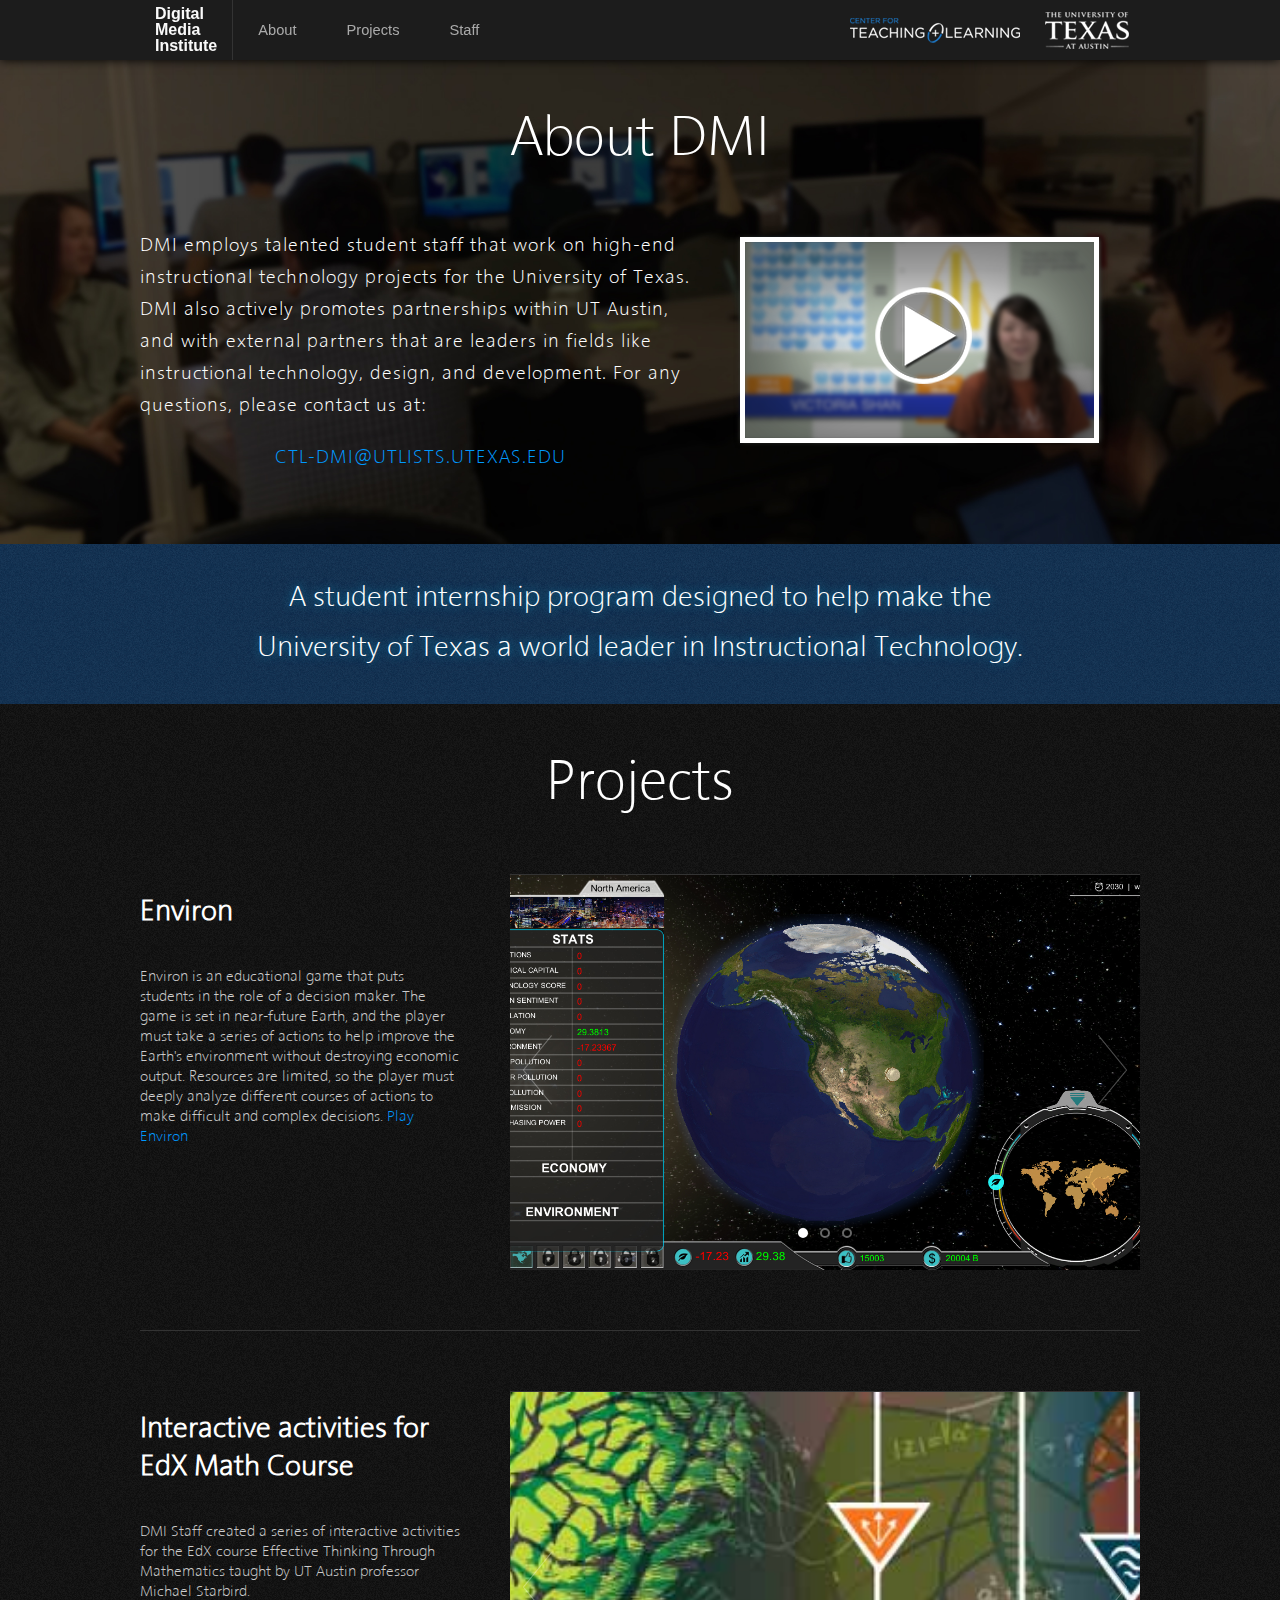
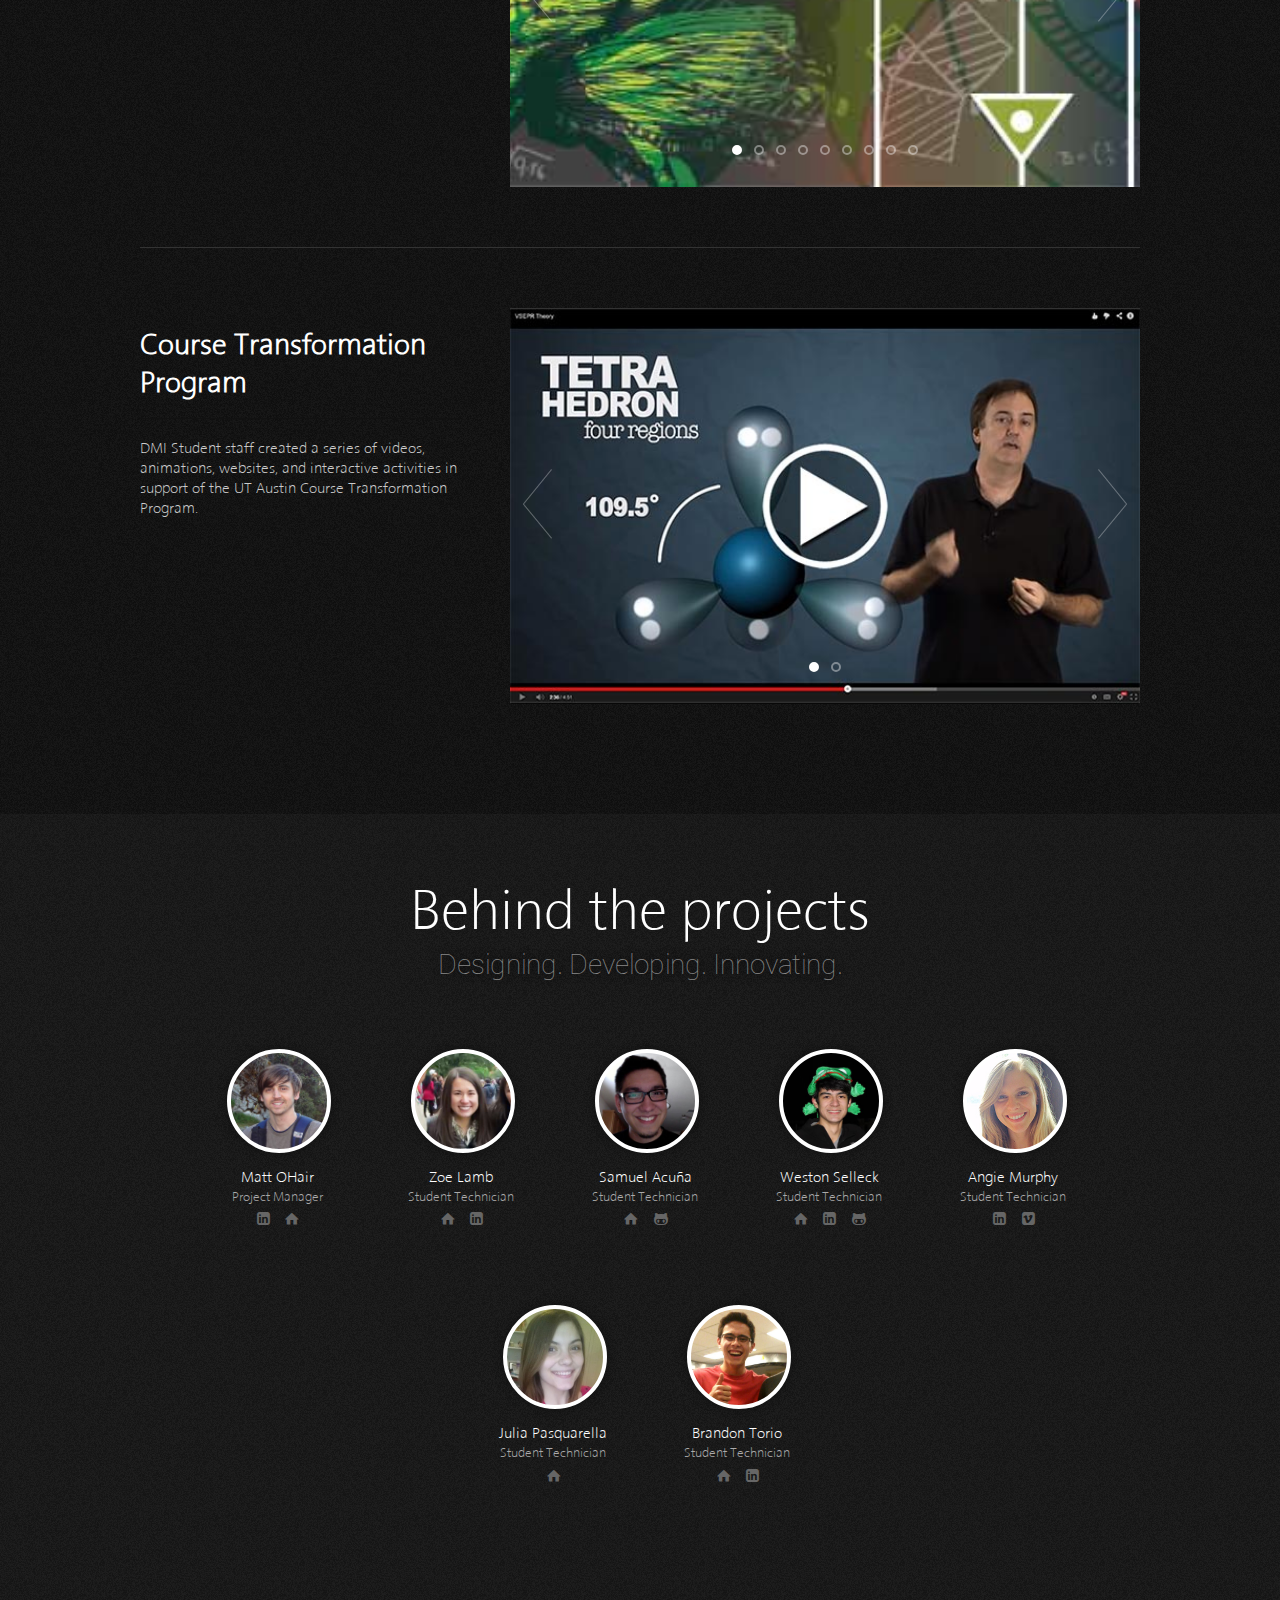
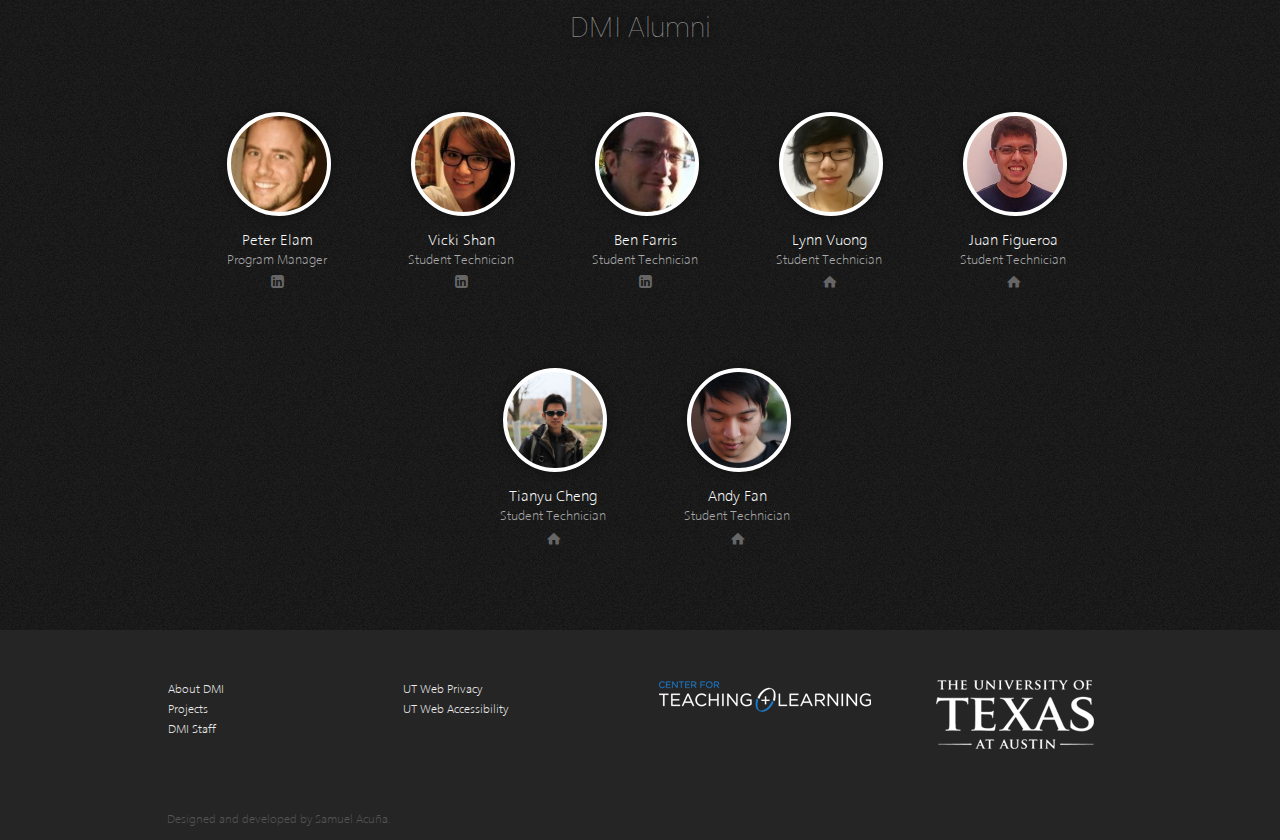
<file: index.html>
<!DOCTYPE html>
<html><head>
	<meta http-equiv="content-type" content="text/html;charset=utf-8"> 
	<meta http-equiv="expires" content="0">
	<meta name="robots" content="Index,Follow"> 
	<meta name="revisit-after" content="7 Days"> 
	<meta name="rating" content="General"> 
	<meta name="robots" content="All"> 
	<meta name="description" content="A student internship program designed to help make the University of Texas a world leader in Instructional Technology."> 
	<meta name="resource-type" content="Document"> 
	<meta name="distribution" content="Global"> 
	<meta name="author" content="Digital Media Institute"> 
	<meta name="generator" content="Digital Media Institute"> 
	<meta name="copyright" content="Digital Media Institute"> 
	<meta name="keywords" content="Digital Media Institute"> 
	<meta property="og:title" content="Digital Media Institute"> 
	<meta property="og:type" content="Website"> 
	<meta property="og:url" content="http://dmi.utexas.org"> 
	<meta property="og:description" content="A student internship program designed to help make the University of Texas a world leader in Instructional Technology."> 
	<meta property="og:image" content="http://dmi.utexas.org/_imgs/logo_header.jpg"> 
	<meta property="og:site_name" content="Digital Media Institute"> 
	<meta http-equiv="X-UA-Compatible" content="IE=9">
	<meta property="viewport" content="width=device-width"> 

	<title>Digital Media Institute</title> 

	<!-- <link rel="icon" type="image/x-icon" href="_imgs/favicon.ico">  -->
	<link rel="stylesheet" type="text/css" href="_stys/global.css">
	<link rel="stylesheet" type="text/css" href="_stys/home.css"> 
	<link rel="stylesheet" type="text/css" href="_stys/fontello.css"> 
	<link rel="stylesheet" type="text/css" href="_scrs/jquery.bxslider/jquery.bxslider.css"> 
	<link rel="stylesheet" type="text/css" href="_scrs/prettyphoto/css/prettyPhoto.css"> 

	<script src="_scrs/jquery.min.js"></script>
	<script src="_scrs/jquery.bxslider/jquery.bxslider.min.js"></script> 
	<script src="_scrs/prettyphoto/js/jquery.prettyPhotoU.js"></script> 
	<script src="_scrs/main.js"></script> 
</head><body>

<nav>
 <content>
 	<ul class="menu"> 
 	 <li id="logo"><span id="dmi">Digital Media Institute</span></li> 
 	 <li id="about">About</li>
 	 <li id="projects">Projects</li> 
 	 <li id="staff">Staff</li> 
 	 <!-- <li id="internship">Internship event</li> -->
 	 <!-- <li id="apply">Apply</li>  -->
	</ul>
 	<a class="small_logo" id="sm-ut" href="http://www.utexas.edu" target="_blank"></a> 
 	<a class="small_logo" id="sm-ctl" href="http://ctl.utexas.edu" target="_blank"></a>
 </content> 
</nav> 

<section class="about">
 <content>
 	<h1>About DMI</h1> 
 	<h2></h2>

 	<div class="description">
 		<div class="text" id="intro-text">
	 		DMI employs talented student staff that work on high-end instructional technology projects for the University of Texas.  DMI also actively promotes partnerships within UT Austin, and with external partners that are leaders in fields like instructional technology, design, and development. For any questions, please contact us at: 
	 		<p><a class="email" href="mailto:CTL-DMI@UTLISTS.UTEXAS.EDU" class="email">CTL-DMI@UTLISTS.UTEXAS.EDU</a></p> 
	 	</div> 
 	</div>
 	<div class="play-button">
 		<a class="thumbnail" href="http://player.vimeo.com/video/40036508?autoplay=1" rel="prettyPhoto" title="Video description"></a> 
 	</div>
 </content>
</section>


<section class="tagline">
 <content>
 	A student internship program designed to help make the University of Texas a world leader in Instructional Technology. 
 </content> 
</section> 

<section class="projects">
 <content>
 	<h1>Projects</h2> 
 	<h2></h2>
	<div class="project"> 
	 	<div class="banner">
			<h3>Environ</h3>
			<p>Environ is an educational game that puts students in the role of a decision maker.  The game is set in near-future Earth, and the player must take a series of actions to help improve the Earth's environment without destroying economic output.  Resources are limited, so the player must deeply analyze different courses of actions to make difficult and complex decisions. <a href="http://dmi.utexas.org/environ/environ.html">Play Environ</a></p>
		</div> 
		<div class="project-content">
			<ul class="bxslider">
			<li style="background-image:url('_imgs/projects/environ/img1.jpg'); " class="project"></li>
			<li style="background-image:url('_imgs/projects/environ/img2.jpg'); " class="project"></li>
			<li style="background-image:url('_imgs/projects/environ/img3.jpg'); " class="project"></li>
	 		</ul>
		</div>
 	</div>
	<div class="project"> 
	 	<div class="banner">
			<h3>Interactive activities for EdX Math Course</h3>
			<p>DMI Staff created a series of interactive activities for the EdX course Effective Thinking Through Mathematics taught by UT Austin professor Michael Starbird.</p>
		</div> 
		<div class="project-content">
			<ul class="bxslider">
			<li style="background-image:url('_imgs/projects/edx/img1.jpg'); " class="project"></li>
			<li style="background-image:url('_imgs/projects/edx/img2.jpg'); " class="project"></li>
			<li style="background-image:url('_imgs/projects/edx/img3.jpg'); " class="project"></li>
			<li style="background-image:url('_imgs/projects/edx/img4.jpg'); " class="project"></li>
			<li style="background-image:url('_imgs/projects/edx/img5.jpg'); " class="project"></li>
			<li style="background-image:url('_imgs/projects/edx/img6.jpg'); " class="project"></li>
			<li style="background-image:url('_imgs/projects/edx/img7.jpg'); " class="project"></li>
			<li style="background-image:url('_imgs/projects/edx/img8.jpg'); " class="project"></li>
			<li style="background-image:url('_imgs/projects/edx/img9.jpg'); " class="project"></li>
	 		</ul>
		</div>
 	</div>
	<div class="project"> 
	 	<div class="banner">
			<h3>Course Transformation Program</h3>
			<p>DMI Student staff created a series of videos, animations, websites, and interactive activities in support of the UT Austin Course Transformation Program.</p>
		</div> 
		<div class="project-content">
			<ul class="bxslider">
			<li style="background-image:url('_imgs/projects/ctp/vid1.jpg'); " class="project video" rel="prettyPhoto" href="http://www.youtube.com/watch?v=keHS-CASZfc&autoplay=1&autohide=1&fs=1&rel=0&wmode=opaque"></li>
			<li style="background-image:url('_imgs/projects/ctp/img1.jpg'); " class="project"></li>
	 		</ul>
		</div>
	</div> 
 </content>
</section> 

<section class="staff">
 <content>
 	<h1>Behind the projects</h1>
 	<h2>Designing. Developing. Innovating.</h2> 
 	<ul> 
 		<li>
 			<a href="http://omatthew.com/" target="_blank">
 				<div style="background-image:url('_imgs/staff/matt_ohair.jpg'); "></div>
 			</a>	
			<p>Matt OHair</p>
			<p class="job-description">Project Manager</p>
			<a href="http://www.linkedin.com/pub/matthew-o-hair/20/636/639" target="_blank" class="icon icon-linkedin-squared"></a>
			<a href="http://omatthew.com/" target="_blank" class="icon icon-home"></a>
 		</li> 
 		<li>
 			<a href="https://seelio.com/zlamb" target="_blank">
 				<div style="background-image:url('_imgs/staff/zoe_lamb.jpg'); "></div>
 			</a>
			<p>Zoe Lamb</p>
			<p class="job-description">Student Technician</p>
			<a href="https://seelio.com/zlamb" target="_blank" class="icon icon-home"></a>
			<a href="http://www.linkedin.com/pub/zoe-lamb/49/46b/959" target="_blank" class="icon icon-linkedin-squared"></a> 
 		</li> 
 		<li>
 			<a href="http://sam.benova.net" target="_blank">
 				<div style="background-image:url('_imgs/staff/sam_acuna.jpg'); "></div>
 			</a>
			<p>Samuel Acu&ntilde;a</p>
			<p class="job-description">Student Technician</p>
			<a href="http://sam.benova.net" target="_blank" class="icon icon-home"></a>
			<a href="http://github.com/samueleishion" target="_blank" class="icon icon-github"></a>
			<!-- <a href="http://twitter.com/samueleishion" target="_blank" class="icon icon-twitter"></a> -->
 		</li> 
 		<li>
 			<a href="http://sykton.com" target="_blank">
 				<div style="background-image:url('_imgs/staff/weston_selleck.jpg'); "></div>
 			</a>
			<p>Weston Selleck</p>
			<p class="job-description">Student Technician</p>
			<a href="http://sykton.com" target="_blank" class="icon icon-home"></a>
			<a href="https://www.linkedin.com/pub/weston-selleck/42/b79/358" target="_blank" class="icon icon-linkedin-squared"></a> 
			<a href="http://www.github.com/wwselleck" target="_blank" class="icon icon-github"></a>
 		</li> 
 		<li>
 			<a href="https://www.linkedin.com/pub/angie-murphy/65/969/a90/" target="_blank">
 				<div style="background-image:url('_imgs/staff/angie_murphy.jpg'); "></div>
 			</a>
			<p>Angie Murphy</p>
			<p class="job-description">Student Technician</p>
			<a href="https://www.linkedin.com/pub/angie-murphy/65/969/a90/" target="_blank" class="icon icon-linkedin-squared"></a> 
			<a href="https://vimeo.com/user25029172" target="_blank" class="icon icon-vimeo-squared"></a>
 		</li>
 		<li>
 			<a href="https://seelio.com/juliapasquarella" target="_blank"> 
 				<div style="background-image:url('_imgs/staff/julia_pasquarella.jpg'); "></div>
 			</a>
			<p>Julia Pasquarella</p>
			<p class="job-description">Student Technician</p>
			<a href="https://seelio.com/juliapasquarella" target="_blank" class="icon icon-home"></a> 
 		</li>
 		<li>
 			<a href="https://seelio.com/toriobrandon" target="_blank"> 
 				<div style="background-image:url('_imgs/staff/brandon_torio.jpg'); "></div>
 			</a>
			<p>Brandon Torio</p>
			<p class="job-description">Student Technician</p>
			<a href="https://seelio.com/toriobrandon" target="_blank" class="icon icon-home"></a> 
			<a href="https://www.linkedin.com/pub/brandon-torio/a2/1a9/6a9" target="_blank" class="icon icon-linkedin-squared"></a>
 		</li>
 	</ul>
 	<br><br>
 	<h2>DMI Alumni</h2> 
 	<ul>
 		<li>
 			<a href="http://www.linkedin.com/pub/peter-elam/44/848/15b" target="_blank">
 				<div style="background-image:url('_imgs/staff/peter_elam.jpg'); "></div>
 			</a>
			<p>Peter Elam</p>
			<p class="job-description">Program Manager</p>
			<a href="http://www.linkedin.com/pub/peter-elam/44/848/15b" target="_blank" class="icon icon-linkedin-squared"></a>
 		</li>
 		<li>
 			<a href="http://www.linkedin.com/pub/vicki-shan/42/a11/8a8" target="_blank">
 				<div style="background-image:url('_imgs/staff/vicki_shan.jpg'); "></div>
 			</a>
			<p>Vicki Shan</p>
			<p class="job-description">Student Technician</p>
			<a href="http://www.linkedin.com/pub/vicki-shan/42/a11/8a8" target="_blank" class="icon icon-linkedin-squared"></a>
 		</li>
 		<li>
 		 	<a href="http://www.linkedin.com/pub/adam-ben-farris/25/b22/594" target="_blank">
 				<div style="background-image:url('_imgs/staff/ben_farris.jpg'); "></div>
 		 	</a>
			<p>Ben Farris</p>
			<p class="job-description">Student Technician</p>
			<a href="http://www.linkedin.com/pub/adam-ben-farris/25/b22/594" target="_blank" class="icon icon-linkedin-squared"></a>
 		</li>
 		<li>
 			<a href="http://seelio.com/lynnvuong" target="_blank">
 				<div style="background-image:url('_imgs/staff/lynn_vuong.jpg'); "></div>
 			</a>
			<p>Lynn Vuong</p>
			<p class="job-description">Student Technician</p>
			<a href="http://seelio.com/lynnvuong" target="_blank" class="icon icon-home"></a>
 		</li> 
 		<li>
 			<a href="http://kolorscale.com/" target="_blank">
 				<div style="background-image:url('_imgs/staff/juan_figueroa.jpg'); "></div>
 			</a>
			<p>Juan Figueroa</p>
			<p class="job-description">Student Technician</p>
			<a href="http://kolorscale.com/" target="_blank" class="icon icon-home"></a>
 		</li>
 		 <li>
 			<a href="http://www.cs.utexas.edu/~jhcty11/" target="_blank">
 				<div style="background-image:url('_imgs/staff/tianyu_cheng.jpg'); "></div>
 			</a>
			<p>Tianyu Cheng</p>
			<p class="job-description">Student Technician</p>
			<a href="http://www.cs.utexas.edu/~jhcty11/" target="_blank" class="icon icon-home"></a>
 		</li> 
 		<li>
 			<a href="https://seelio.com/w/49f/film-_-demo-reel-2013" target="_blank">
 				<div style="background-image:url('_imgs/staff/andy_fan.jpg'); "></div>
 			</a>
			<p>Andy Fan</p>
			<p class="job-description">Student Technician</p>
			<a href="https://seelio.com/w/49f/film-_-demo-reel-2013" target="_blank" class="icon icon-home"></a>
 		</li> 
 	</ul>
 </content>
</section> 

<!--
<section class="tagline">
 <content>
 	A student internship program designed to help make the University of Texas a world leader in Instructional Technology. 
 </content> 
</section> 
-->

<!-- <section class="utctl">
 <content>
	 <div class="calendar">
	 	<content>
			<table width="100%" cellpadding="0" cellspacing="0" border="0">
				<tr><td width="350px" align="left">
					Mark your calendar: 
				</td><td width="200px">
					<span id="date">April 17th</span>
				</td><td align="left" width="100px">
					<span id="time">2pm</span>
					<span id="location">SZB 450</span>
				</td><td width="150px">
					Apply by: </td>
				</td><td width="10px"></td>
					
				<td width="180px" align="left"><span id="applydate">March 30th</span></td>
				</tr>
			</table>
		</content> 
	 </div> 
 </content> 
</section>  -->
<!-- 
<section class="internship">
 <content>
 	<h1>DMI Internship Event</h1>
 	<h2>The best students for the best internships.</h2> 
 	<div class="description" id="event">
	 	<p>The DMI Internship Speed Interviewing Event gives high quality internship providers the opportunity to conduct a series of short interviews with hand-picked students.  Students participating in the event are either nominated by their professors, or are selected from a pool of applicants by DMI staff members.</p>  
	 	<p>Internship providers are vetted by DMI staff and extended special invitations to participate in the event.  Participants can expect the opportunity to participate in approximately 10, 10-minute interviews, and appropriate candidates will be matched with appropriate internship opportunities. </p>
 	</div>
 	<div class="play-button">
 		<small>See the internship event in action:</small>
 		<a class="thumbnail" href="https://www.youtube.com/watch?v=4cGPCfots2Y" rel="prettyPhoto" title="Video description"></a>
 	</div>
 	<div class="description" id="notification">
	 	<p class="subtext">The next Speed Interviewing Event will be held in spring 2015. <br>Check back in early 2015 for details of how to apply.</p>
 	</div> 
 </content>
</section>  -->

<!-- <section class="companies">
 <content>
 	<div class="label">Participating<br>Organizations</div>
 	<h1>Participating Organizations</h1>
 	<ul class="logos">
 		<li><a href="http://www.utexas.edu/" target="_blank" class="logo" id="ut" alt="The University of Texas at Austin" title="The University of Texas at Austin"></a></li> 
 		<li><a href="https://www.utexas.edu/finearts/" target="_blank" class="logo" id="utcofa" alt="UT College of Fine Arts" title="UT College of Fine Arts"></a></li>
 		<li><a href="https://www.utexas.edu/cola/" target="_blank" class="logo" id="utlibarts" alt="UT College of Liberal Arts" title="UT College of Liberal Arts"></a></li>
 		<li><a href="http://dmi.utexas.org/" target="_blank" class="logo" id="dmi" alt="Digital Media Institute" alt="Digital Media Institute"></a></li> 
 		<li><a href="http://www.mutualmobile.com/" target="_blank" class="logo" id="mutual" alt="Mutual Mobile" title="Mutual Mobile"></a></li> 
 		<li><a href="http://www.hack-studios.com/" target="_blank" class="logo" id="hack" alt="Hack Studios" title="Hack Studios"></a></li> 
 		<li><a href="http://fourkitchens.com/" target="_blank" class="logo" id="four" alt="4kitchens" title="4kitchens"></a></li>
 		<li><a href="http://www.arts-and-labor.com/" target="_blank" class="logo" id="artsnlabor" alt="Arts+Labor" title="Arts+Labor"></a></li>
 		<li><a href="http://www.enspire.com/" target="_blank" class="logo" id="enspire" alt="Enspire" title="Enspire"></a></li>
 		<li><a href="http://houndstoothstudio.com/" target="_blank" class="logo" id="houndstooth" alt="Houndstooth" title="Houndstooth"></a></li>
 		<li><a href="http://thirteen23.com/" target="_blank" class="logo" id="thirteen" alt="Thirteen23" title="Thirteen23"></a></li> 
 		<li><a href="http://texasstudenttv.com/" target="_blank" class="logo" id="tstv" alt="Texas Student TV" title="Texas Student TV"></a></li> 
 		<li><a href="http://castleviewproductions.com/" target="_blank" class="logo" id="castleview" alt="Castleview" title="Castleview"></a></li> 
 		<li><a href="http://brightleafgroup.com/" target="_blank" class="logo" id="brightleaf" alt="Brightleaf" title="Brightleaf"></a></li> 
 		<li><a href="http://pushstartcreative.com/" target="_blank" class="logo" id="pushstart" alt="Pushstart" title="Pushstart"></a></li> 
 		<li><a href="http://alpheusmedia.com/" target="_blank" class="logo" id="alpheus" alt="Alpheus Media" title="Alpheus Media"></a></li> 
 		<li><a href="http://www.springbox.com/" target="_blank" class="logo" id="springbox" alt="Spring Box" title="Spring Box"></a></li> 
 		<li><a href="http://www.tlc.state.tx.us/tlc.htm" target="_blank" class="logo" id="tlc" alt="Texas Legilative Council" title="Texas Legilative Council"></a></li> 
 		<li><a href="http://www.upgvideo.com/" target="_blank" class="logo" id="upg" alt="UPG Video" title="UPG Video"></a></li> 
 		<li><a href="http://www.doublelinepartners.com/" target="_blank" class="logo" id="dlp" alt="Double Line Partners" title="Double Line Partners"></a></li> 
 	</ul>
 </content>
</section>  -->

<!-- <section class="apply">
 <content>
 	<h1>How to apply</h1>
 	<h2>Application deadline: <span id="deadline">March 30th</span></h2> 
 	<div class="description">
 		<div class="steps">
	 		<div class="step">
	 			<div class="step-name"><span class="num">1</span>Resume</div>
	 			<div class="step-desc">
	 				Prepare a resume, including relevant coursework and work experience. 
	 			</div>
	 		</div>
	 		<div class="step">
	 			<div class="step-name"><span class="num">2</span>Cover Letter</div>
	 			<div class="step-desc">
	 				Write a cover letter that explains your skillset and the type of internship opportunity that you're looking for.  
	 			</div>
	 		</div>
	 		<div class="step">
	 			<div class="step-name"><span class="num">3</span>Portfolio</div>
	 			<div class="step-desc">
	 				If you do not have one already, prepare an online portfolio. You can create a free online portfolio on <a href="http://seelio.com" target="_blank">Seelio.com</a>, or on any of the sites listed <a href="http://www.vitamintalent.com/vitabites/top-free-portfolio-sites
	" target="_blank">here</a>. Developers may also use repositories like <a href="http://github.com" target="_blank">Github</a> in the place of an online portfolio or as a supplement to one. All applications must have an online portfolio to be considered. 
	 			</div>
	 		</div>
	 		<div class="step">
	 			<div class="step-name"><span class="num">4</span>Email</div>
	 			<div class="step-desc">
	 				Send an e-mail to <a class="email" href="mailto:ctl-dmi@utlists.utexas.edu">CTL-DMI@UTLISTS.UTEXAS.EDU</a> with your resume and cover letter attached. The e-mail should contain a link to your online portfolio. 
	 			</div>
	 		</div>
	 	</div> 
 		<p>Do not wait until the last minute, early applications will receive stronger consideration than those submitted at the deadline. After the application deadline, DMI staff will review your application and will let you know if you've been selected to participate in the event by Friday, April 4th. </p> 
 		<p>Please e-mail us at <a class="email" href="mailto:ctl-dmi@utlists.utexas.edu">CTL-DMI@UTLISTS.UTEXAS.EDU</a> if you have any questions at all. </p> 
 		<div class="note"><span id="accent">Note:</span> This event is taking the place of the DMI Summer Bootcamp, so there will be no DMI Summer Bootcamp this year. </div> 
 	</div>
 </content>
</section>  -->

<section class="footer">
 <content>
 	<table width="100%" height="100%" cellpadding="10" cellspacing="0" border="0">
 	 <tr><td width="30px"></td>
 	 	<td width="250px" align="left" valign="top">
 	 	<ul class="on-site">
 	 		<li><a href="" id="about">About DMI</a></li> 
 	 		<li><a href="" id="projects">Projects</a></li> 
 	 		<li><a href="" id="staff">DMI Staff</a></li> 
 	 		<!-- <li><a href="" id="internship">Internship Information</a></li>  -->
 	 	</ul>
 	 </td><td width="250px" align="left" valign="top">
 	 	<ul>
 	 		<li><a href="http://www.utexas.edu/cio/policies/web-privacy" target="_blank">UT Web Privacy</a></li> 
 	 		<li><a href="http://www.utexas.edu/cio/policies/web-accessibility" target="_blank">UT Web Accessibility</a></li> 
 	 	</ul>
 	 </td><td width="250px" align="center" valign="top">
 		<a class="logo" id="ctl" href="http://ctl.utexas.edu" target="_blank"></a>
 	 </td><td width="250px" align="center" valign="top">
 		<a class="logo" id="ut2" href="http://www.utexas.edu" target="_blank"></a> 
 	 </td></tr>
 	 <tr><td colspan="5">
 	 	<span id="author">Designed and developed by <a href="http://sam.benova.net" target="_blank">Samuel Acu&ntilde;a</a>.</span>
 	 </td></tr>
 	</table> 
 </content>
</section> 

    <!-- Google Analytics -->
    <script type="text/javascript">  
      var _gaq = _gaq || [];
     _gaq.push(['_setAccount', 'UA-39154283-1']);
     _gaq.push(['_trackPageview']);
  
     (function() {
       var ga = document.createElement('script'); ga.type = 'text/javascript'; ga.async = true;
       ga.src = ('https:' == document.location.protocol ? 'https://ssl' : 'http://www') + '.google-analytics.com/ga.js';
       var s = document.getElementsByTagName('script')[0]; s.parentNode.insertBefore(ga, s);
     })();
    </script>

</body></html>
</file>
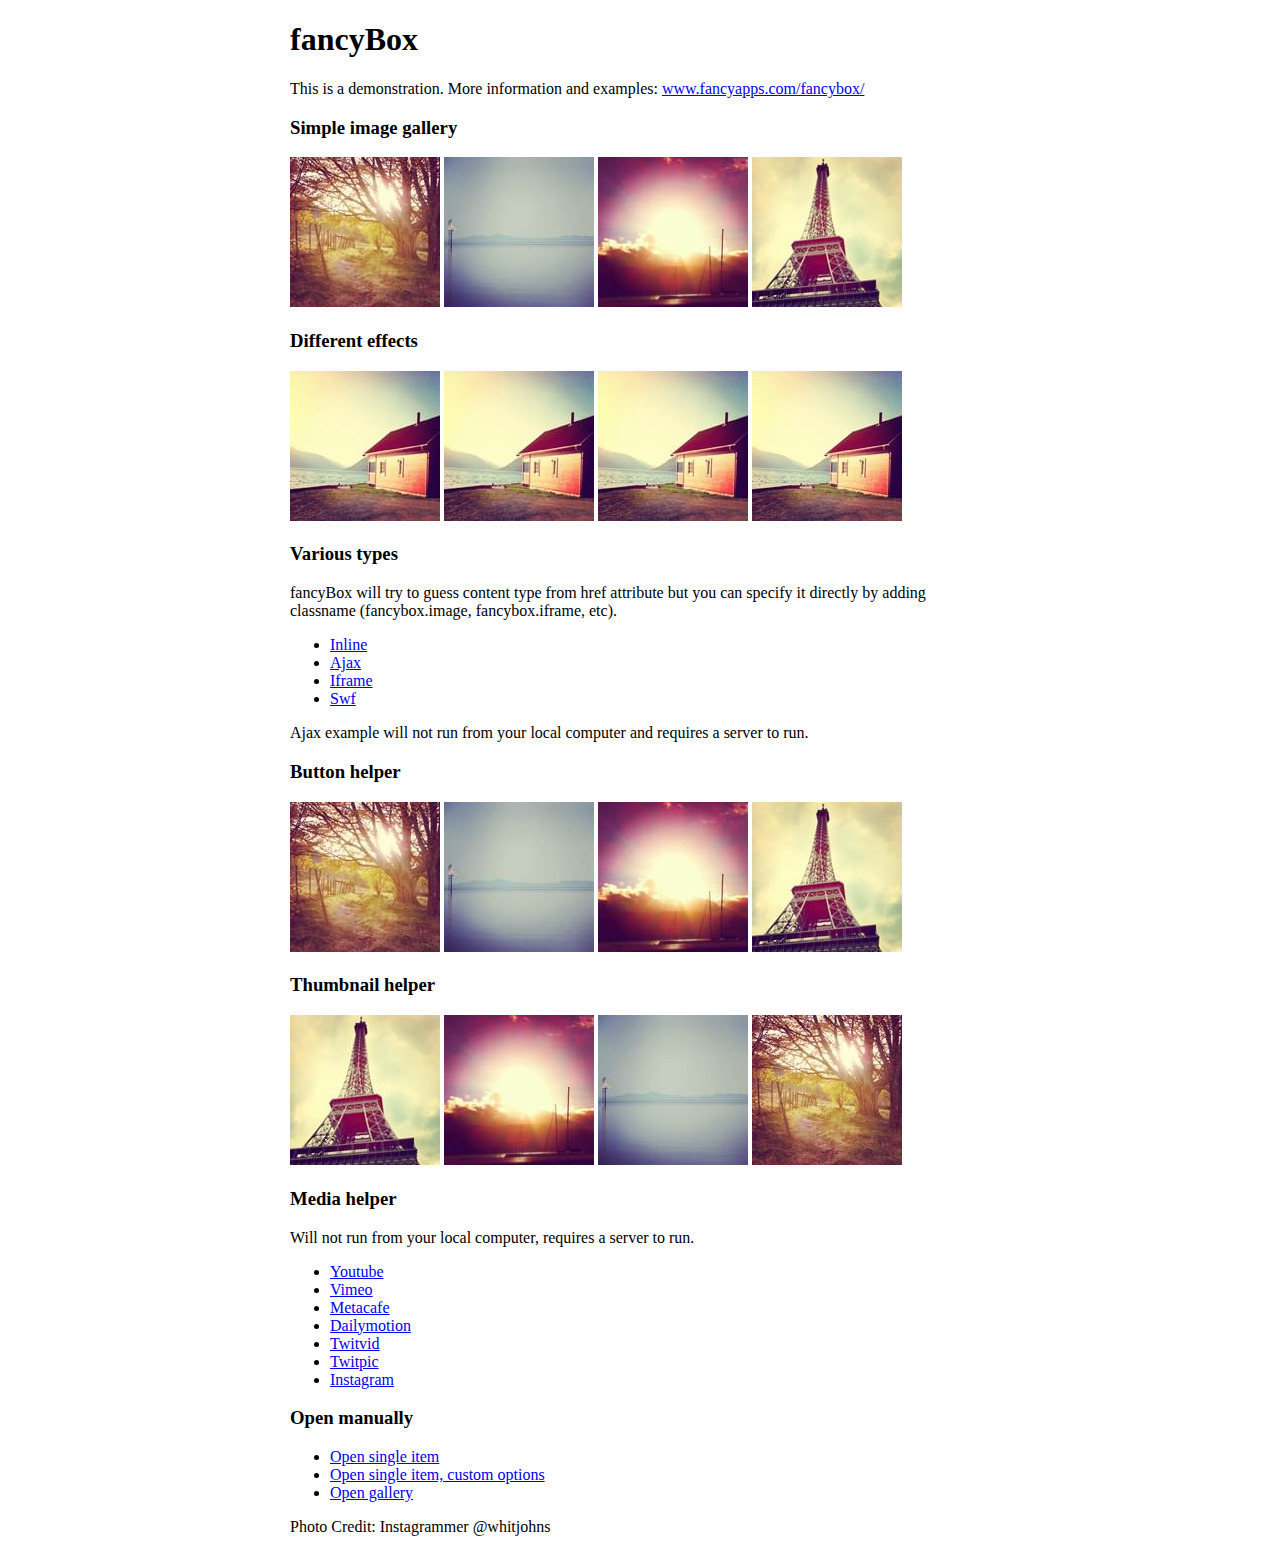
<file: _scrs/fancybox/demo/index.html>
<!DOCTYPE html>
<html>
<head>
	<title>fancyBox - Fancy jQuery Lightbox Alternative | Demonstration</title>
	<meta http-equiv="Content-Type" content="text/html; charset=UTF-8" />

	<!-- Add jQuery library -->
	<script type="text/javascript" src="../lib/jquery-1.10.1.min.js"></script>

	<!-- Add mousewheel plugin (this is optional) -->
	<script type="text/javascript" src="../lib/jquery.mousewheel-3.0.6.pack.js"></script>

	<!-- Add fancyBox main JS and CSS files -->
	<script type="text/javascript" src="../source/jquery.fancybox.js?v=2.1.5"></script>
	<link rel="stylesheet" type="text/css" href="../source/jquery.fancybox.css?v=2.1.5" media="screen" />

	<!-- Add Button helper (this is optional) -->
	<link rel="stylesheet" type="text/css" href="../source/helpers/jquery.fancybox-buttons.css?v=1.0.5" />
	<script type="text/javascript" src="../source/helpers/jquery.fancybox-buttons.js?v=1.0.5"></script>

	<!-- Add Thumbnail helper (this is optional) -->
	<link rel="stylesheet" type="text/css" href="../source/helpers/jquery.fancybox-thumbs.css?v=1.0.7" />
	<script type="text/javascript" src="../source/helpers/jquery.fancybox-thumbs.js?v=1.0.7"></script>

	<!-- Add Media helper (this is optional) -->
	<script type="text/javascript" src="../source/helpers/jquery.fancybox-media.js?v=1.0.6"></script>

	<script type="text/javascript">
		$(document).ready(function() {
			/*
			 *  Simple image gallery. Uses default settings
			 */

			$('.fancybox').fancybox();

			/*
			 *  Different effects
			 */

			// Change title type, overlay closing speed
			$(".fancybox-effects-a").fancybox({
				helpers: {
					title : {
						type : 'outside'
					},
					overlay : {
						speedOut : 0
					}
				}
			});

			// Disable opening and closing animations, change title type
			$(".fancybox-effects-b").fancybox({
				openEffect  : 'none',
				closeEffect	: 'none',

				helpers : {
					title : {
						type : 'over'
					}
				}
			});

			// Set custom style, close if clicked, change title type and overlay color
			$(".fancybox-effects-c").fancybox({
				wrapCSS    : 'fancybox-custom',
				closeClick : true,

				openEffect : 'none',

				helpers : {
					title : {
						type : 'inside'
					},
					overlay : {
						css : {
							'background' : 'rgba(238,238,238,0.85)'
						}
					}
				}
			});

			// Remove padding, set opening and closing animations, close if clicked and disable overlay
			$(".fancybox-effects-d").fancybox({
				padding: 0,

				openEffect : 'elastic',
				openSpeed  : 150,

				closeEffect : 'elastic',
				closeSpeed  : 150,

				closeClick : true,

				helpers : {
					overlay : null
				}
			});

			/*
			 *  Button helper. Disable animations, hide close button, change title type and content
			 */

			$('.fancybox-buttons').fancybox({
				openEffect  : 'none',
				closeEffect : 'none',

				prevEffect : 'none',
				nextEffect : 'none',

				closeBtn  : false,

				helpers : {
					title : {
						type : 'inside'
					},
					buttons	: {}
				},

				afterLoad : function() {
					this.title = 'Image ' + (this.index + 1) + ' of ' + this.group.length + (this.title ? ' - ' + this.title : '');
				}
			});


			/*
			 *  Thumbnail helper. Disable animations, hide close button, arrows and slide to next gallery item if clicked
			 */

			$('.fancybox-thumbs').fancybox({
				prevEffect : 'none',
				nextEffect : 'none',

				closeBtn  : false,
				arrows    : false,
				nextClick : true,

				helpers : {
					thumbs : {
						width  : 50,
						height : 50
					}
				}
			});

			/*
			 *  Media helper. Group items, disable animations, hide arrows, enable media and button helpers.
			*/
			$('.fancybox-media')
				.attr('rel', 'media-gallery')
				.fancybox({
					openEffect : 'none',
					closeEffect : 'none',
					prevEffect : 'none',
					nextEffect : 'none',

					arrows : false,
					helpers : {
						media : {},
						buttons : {}
					}
				});

			/*
			 *  Open manually
			 */

			$("#fancybox-manual-a").click(function() {
				$.fancybox.open('1_b.jpg');
			});

			$("#fancybox-manual-b").click(function() {
				$.fancybox.open({
					href : 'iframe.html',
					type : 'iframe',
					padding : 5
				});
			});

			$("#fancybox-manual-c").click(function() {
				$.fancybox.open([
					{
						href : '1_b.jpg',
						title : 'My title'
					}, {
						href : '2_b.jpg',
						title : '2nd title'
					}, {
						href : '3_b.jpg'
					}
				], {
					helpers : {
						thumbs : {
							width: 75,
							height: 50
						}
					}
				});
			});


		});
	</script>
	<style type="text/css">
		.fancybox-custom .fancybox-skin {
			box-shadow: 0 0 50px #222;
		}

		body {
			max-width: 700px;
			margin: 0 auto;
		}
	</style>
</head>
<body>
	<h1>fancyBox</h1>

	<p>This is a demonstration. More information and examples: <a href="http://fancyapps.com/fancybox/">www.fancyapps.com/fancybox/</a></p>

	<h3>Simple image gallery</h3>
	<p>
		<a class="fancybox" href="1_b.jpg" data-fancybox-group="gallery" title="Lorem ipsum dolor sit amet"><img src="1_s.jpg" alt="" /></a>

		<a class="fancybox" href="2_b.jpg" data-fancybox-group="gallery" title="Etiam quis mi eu elit temp"><img src="2_s.jpg" alt="" /></a>

		<a class="fancybox" href="3_b.jpg" data-fancybox-group="gallery" title="Cras neque mi, semper leon"><img src="3_s.jpg" alt="" /></a>

		<a class="fancybox" href="4_b.jpg" data-fancybox-group="gallery" title="Sed vel sapien vel sem uno"><img src="4_s.jpg" alt="" /></a>
	</p>

	<h3>Different effects</h3>
	<p>
		<a class="fancybox-effects-a" href="5_b.jpg" title="Lorem ipsum dolor sit amet, consectetur adipiscing elit"><img src="5_s.jpg" alt="" /></a>

		<a class="fancybox-effects-b" href="5_b.jpg" title="Lorem ipsum dolor sit amet, consectetur adipiscing elit"><img src="5_s.jpg" alt="" /></a>

		<a class="fancybox-effects-c" href="5_b.jpg" title="Lorem ipsum dolor sit amet, consectetur adipiscing elit"><img src="5_s.jpg" alt="" /></a>

		<a class="fancybox-effects-d" href="5_b.jpg" title="Lorem ipsum dolor sit amet, consectetur adipiscing elit"><img src="5_s.jpg" alt="" /></a>
	</p>

	<h3>Various types</h3>
	<p>
		fancyBox will try to guess content type from href attribute but you can specify it directly by adding classname (fancybox.image, fancybox.iframe, etc).
	</p>
	<ul>
		<li><a class="fancybox" href="#inline1" title="Lorem ipsum dolor sit amet">Inline</a></li>
		<li><a class="fancybox fancybox.ajax" href="ajax.txt">Ajax</a></li>
		<li><a class="fancybox fancybox.iframe" href="iframe.html">Iframe</a></li>
		<li><a class="fancybox" href="http://www.adobe.com/jp/events/cs3_web_edition_tour/swfs/perform.swf">Swf</a></li>
	</ul>

	<div id="inline1" style="width:400px;display: none;">
		<h3>Etiam quis mi eu elit</h3>
		<p>
			Lorem ipsum dolor sit amet, consectetur adipiscing elit. Etiam quis mi eu elit tempor facilisis id et neque. Nulla sit amet sem sapien. Vestibulum imperdiet porta ante ac ornare. Nulla et lorem eu nibh adipiscing ultricies nec at lacus. Cras laoreet ultricies sem, at blandit mi eleifend aliquam. Nunc enim ipsum, vehicula non pretium varius, cursus ac tortor. Vivamus fringilla congue laoreet. Quisque ultrices sodales orci, quis rhoncus justo auctor in. Phasellus dui eros, bibendum eu feugiat ornare, faucibus eu mi. Nunc aliquet tempus sem, id aliquam diam varius ac. Maecenas nisl nunc, molestie vitae eleifend vel, iaculis sed magna. Aenean tempus lacus vitae orci posuere porttitor eget non felis. Donec lectus elit, aliquam nec eleifend sit amet, vestibulum sed nunc.
		</p>
	</div>

	<p>
		Ajax example will not run from your local computer and requires a server to run.
	</p>

	<h3>Button helper</h3>
	<p>
		<a class="fancybox-buttons" data-fancybox-group="button" href="1_b.jpg"><img src="1_s.jpg" alt="" /></a>

		<a class="fancybox-buttons" data-fancybox-group="button" href="2_b.jpg"><img src="2_s.jpg" alt="" /></a>

		<a class="fancybox-buttons" data-fancybox-group="button" href="3_b.jpg"><img src="3_s.jpg" alt="" /></a>

		<a class="fancybox-buttons" data-fancybox-group="button" href="4_b.jpg"><img src="4_s.jpg" alt="" /></a>
	</p>

	<h3>Thumbnail helper</h3>
	<p>
		<a class="fancybox-thumbs" data-fancybox-group="thumb" href="4_b.jpg"><img src="4_s.jpg" alt="" /></a>

		<a class="fancybox-thumbs" data-fancybox-group="thumb" href="3_b.jpg"><img src="3_s.jpg" alt="" /></a>

		<a class="fancybox-thumbs" data-fancybox-group="thumb" href="2_b.jpg"><img src="2_s.jpg" alt="" /></a>

		<a class="fancybox-thumbs" data-fancybox-group="thumb" href="1_b.jpg"><img src="1_s.jpg" alt="" /></a>
	</p>

	<h3>Media helper</h3>
	<p>
		Will not run from your local computer, requires a server to run.
	</p>

	<ul>
		<li><a class="fancybox-media" href="http://www.youtube.com/watch?v=opj24KnzrWo">Youtube</a></li>
		<li><a class="fancybox-media" href="http://vimeo.com/47480346">Vimeo</a></li>
		<li><a class="fancybox-media" href="http://www.metacafe.com/watch/7635964/">Metacafe</a></li>
		<li><a class="fancybox-media" href="http://www.dailymotion.com/video/xoeylt_electric-guest-this-head-i-hold_music">Dailymotion</a></li>
		<li><a class="fancybox-media" href="http://twitvid.com/QY7MD">Twitvid</a></li>
		<li><a class="fancybox-media" href="http://twitpic.com/7p93st">Twitpic</a></li>
		<li><a class="fancybox-media" href="http://instagr.am/p/IejkuUGxQn">Instagram</a></li>
	</ul>

	<h3>Open manually</h3>
	<ul>
		<li><a id="fancybox-manual-a" href="javascript:;">Open single item</a></li>
		<li><a id="fancybox-manual-b" href="javascript:;">Open single item, custom options</a></li>
		<li><a id="fancybox-manual-c" href="javascript:;">Open gallery</a></li>
	</ul>

	<p>
		Photo Credit: Instagrammer @whitjohns
	</p>
</body>
</html>
</file>
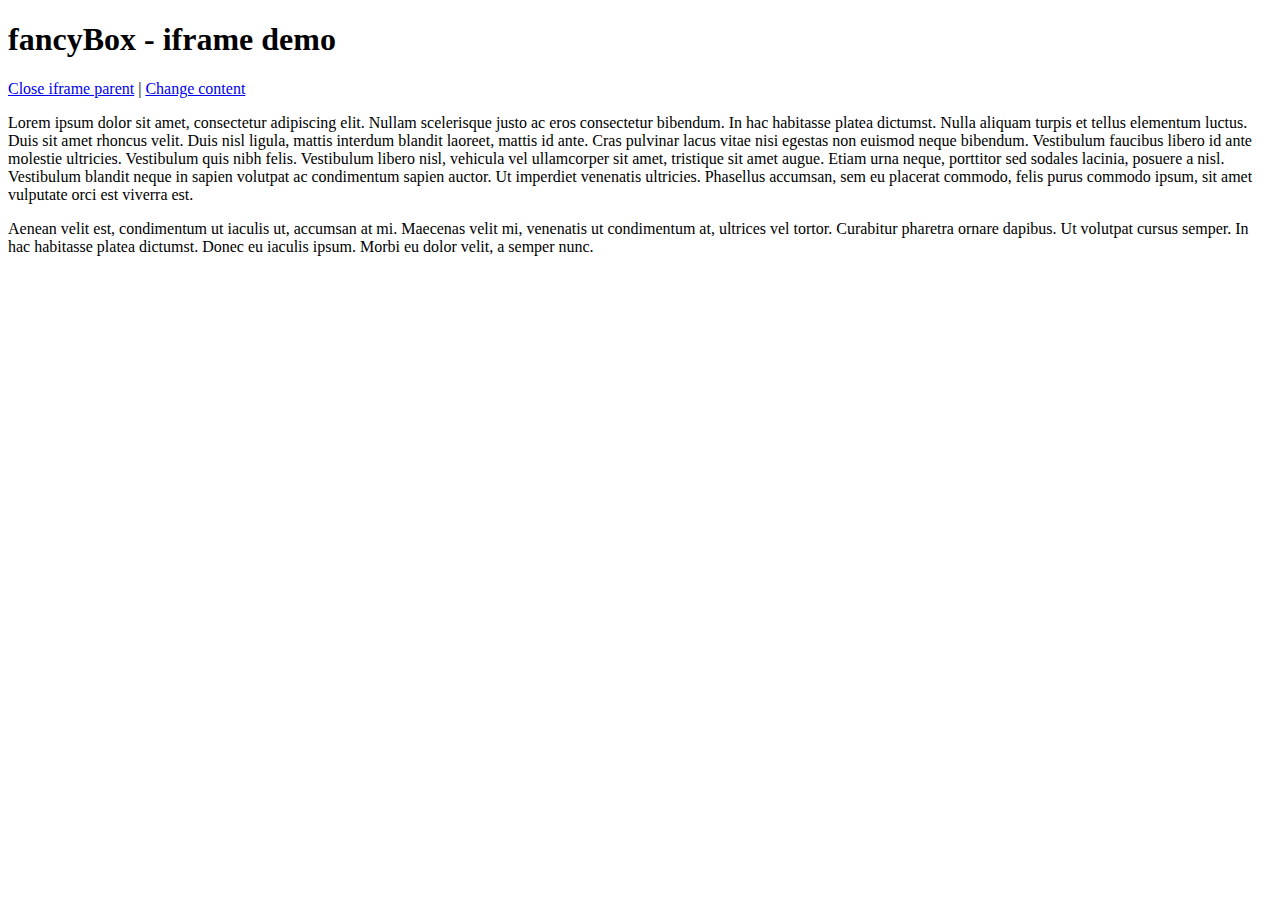
<file: _scrs/fancybox/demo/iframe.html>
<!DOCTYPE html>
<html>
<head>
	<title>fancyBox - iframe demo</title>
	<meta http-equiv="Content-Type" content="text/html; charset=UTF-8" />
</head>
<body>
	<h1>fancyBox - iframe demo</h1>

	<p>
		<a href="javascript:parent.jQuery.fancybox.close();">Close iframe parent</a>

		|

		<a href="javascript:parent.jQuery.fancybox.open({href : '1_b.jpg', title : 'My title'});">Change content</a>
	</p>

	<p>
		Lorem ipsum dolor sit amet, consectetur adipiscing elit. Nullam scelerisque justo ac eros consectetur bibendum. In hac habitasse platea dictumst. Nulla aliquam turpis et tellus elementum luctus. Duis sit amet rhoncus velit. Duis nisl ligula, mattis interdum blandit laoreet, mattis id ante. Cras pulvinar lacus vitae nisi egestas non euismod neque bibendum. Vestibulum faucibus libero id ante molestie ultricies. Vestibulum quis nibh felis. Vestibulum libero nisl, vehicula vel ullamcorper sit amet, tristique sit amet augue. Etiam urna neque, porttitor sed sodales lacinia, posuere a nisl. Vestibulum blandit neque in sapien volutpat ac condimentum sapien auctor. Ut imperdiet venenatis ultricies. Phasellus accumsan, sem eu placerat commodo, felis purus commodo ipsum, sit amet vulputate orci est viverra est.
	</p>

	<p>
		Aenean velit est, condimentum ut iaculis ut, accumsan at mi. Maecenas velit mi, venenatis ut condimentum at, ultrices vel tortor. Curabitur pharetra ornare dapibus. Ut volutpat cursus semper. In hac habitasse platea dictumst. Donec eu iaculis ipsum. Morbi eu dolor velit, a semper nunc.
	</p>
</body>
</html>
</file>
<file: _stys/global.css>
@font-face { font-family:Segan; src:url('_fonts/Segan-Light.ttf'); } 
@font-face { font-family:Roboto; src:url('_fonts/Roboto-Thin.ttf'); }
@font-face { font-family:Social; src:url('_fonts/Social-icons.ttf'); }

* { margin:0px; padding:0px; background-repeat:no-repeat; } 

body { color:#fff; 
	font-family:Segan; 
	font-size:11pt; 
	font-weight:normal; 
	line-height:20px; 
	background-color:#292929; 
	background-image:url('../_imgs/bg.png');
	background-repeat:repeat; } 

nav { display:block; 
	position:fixed; 
	top:0px; left:0px; 
	width:100%; 
	height:60px; 
	box-shadow:0px 0px 10px #000; 
	background-color:#1c1c1c; 
	font-family:Lucida Grande, Arial; 
	z-index:999; } 

	nav content { text-align:left; 
		padding:0px; }

	nav .menu li { display:table-cell; 
		list-style-type:none; 
		font-weight:normal; 
		color:#aaa;
		cursor:pointer; } 
	nav .menu li:not(:nth-of-type(1)) {
		padding:20px 25px; }
	nav .menu li:hover { background-color:#222; 
		color:#fff; }

	nav .menu li#logo { display:table-cell; 
		width:50px; 
		height:60px; 
		overflow:hidden; 
		padding:0px 15px 0px 15px;  
		background-position:0px 2px; 
		border-right:1px solid #333; 
		color:#fafafa; 
		font-weight:bold; 
		font-size:12pt; 
		font-family:Lucida Grande, Arial; 
		line-height:16px; 
		vertical-align:middle; } 

	nav .menu li#logo:hover { background-color:transparent !important; } 

	nav .menu li.selected { background-color:#111; 
		color:#fff; }

	nav .menu { display:inline-block; 
		float:left; }
	nav .small_logo { display:inline-block; 
		height:80px; 
		background-position:center center; 
		float:right; 
		position:relative; 
		top:-10px; }
		nav .small_logo#sm-ut { width:100px; 
			background-image:url('../_imgs/logo_ut_small.png'); 
			background-position:25px center;
			padding-left:20px; } 
		nav .small_logo#sm-ctl { width:170px; 
			background-image:url('../_imgs/logo_ctl_small.png'); } 

section { display:block; 
	z-index:20; }
	section:nth-of-type(1) { margin-top:60px; } 

content { display:block; 
	margin:auto; 
	width:1000px; 
	text-align:center;
	padding:50px 0px 50px 0px; } 

a { text-decoration:none; 
	color:#09f; } 
a:hover { color:#3bf; }

a, object, embed, input::-moz-focus-inner {
	outline:0; 
	border:0px; 
}

h1 { font-family:Segan; 
	font-size:56px; 
	font-weight:normal; 
	color:#fff; 
	line-height:60px; } 

h2 { font-family:Roboto; 
	font-size:28px; 
	font-weight:normal; 
	color:#888; 
	text-shadow:0px 0px 10px #000; 
	line-height:40px; }

.email {
	white-space: nowrap;
}


/* 	FOOTER SECTION 	*/
section.footer { font-size:9pt; 
	background-color:#252525; } 

	section.footer content { 
		padding-bottom:10px; }

	section.footer .logo { display:block; 
		width:250px; 
		height:80px; 
		background-position:center top; 
		background-repeat:no-repeat; }

		section.footer .logo#ctl { background-image:url('../_imgs/logos/ctl.png'); }
		section.footer .logo#ut2 { background-image:url('../_imgs/logos/ut2.png'); }

	section.footer ul, 
	section.footer ul li { list-style:none; 
		list-style-type:none; }

	section.footer a { color:#eee; }
	section.footer a:hover { color:#2af; }

#author { display:block; 
	text-align:left; 
	font-family:Segan; 
	color:#555; 
	font-size:9pt; 
	padding:50px 0px 0px 27px; } 

	#author a { color:#555; 
		text-decoration:none; }
	#author a:hover { color:#777; } 



/* previous generations iphone and ipad */ 
@media only screen and (max-device-width: 768px) { 
	.small_logo { visibility:hidden; }
	.menu li { font-size:20pt; } 
} 

/* iphone and ipad retina displays */ 
@media only screen and (max-device-width: 768px) { 
	body.retina .small_logo { visibility:hidden; }
	body.retina nav .menu li { font-size:20pt; } 
}
</file>
<file: _stys/home.css>
.play-button { display:table-cell; 
	width:400px; 
	vertical-align:top; 
	padding:0px 20px; } 

	.play-button .thumbnail { display:block; 
		width:400px; height:220px; 
		background-repeat:no-repeat; 
		background-position:center 0px; 
		cursor:pointer; } 

	.play-button .thumbnail:hover {
		background-position:center -220px; }



/* CTLUT LOGO SECTION */ 
section.utctl { height:80px; 
	background-image:url('../_imgs/bg_block_grad.png'); 
	background-repeat:repeat-x; } 

	section.utctl content { padding:0px; 
		text-align:right; }

	section.utctl .small_logo { display:inline-block; 
		width:170px; height:80px; 
		background-position:center center; }
		section.utctl .small_logo#sm-ut { background-image:url('../_imgs/logo_ut_small.png'); } 
		section.utctl .small_logo#sm-ctl { background-image:url('../_imgs/logo_ctl_small.png'); } 
	
	section.utctl .calendar { padding-top:8px; }
		section.utctl .calendar content { padding:10px 0px; } 
		section.utctl .calendar table { display:block; 
			margin:10px auto; 
			font-size:14pt; } 
		section.utctl .calendar #date { display:table-cell; 
			font-size:32pt; } 
		section.utctl .calendar #time { display:block; 
			color:#ddd; 
			line-height:12px; 
			font-weight:bold; 
			margin-top:-3px;
			margin-bottom:8px; } 
		section.utctl .calendar #location { display:block; 
			font-weight:bold; 
			color:#51a1d6; } 

/* 	INTERNSHIP SECTION 	*/
section.internship { 
	background-image:url('../_imgs/banner_internship4.jpg'); 
	background-size:cover; 
	background-position:center center; 
	padding-bottom:0px; }

	section.internship content { padding-bottom:0px; }

	section.internship content .play-button { position:relative; 
		top:80px; }

	@-moz-document url-prefix() { 
		section.internship content .play-button { 
			vertical-align:middle; }
	}

	section.internship content .play-button .thumbnail { background-image:url('../_imgs/video_internship_play.png'); }

	section.internship h2 { text-shadow:0px 0px 5px #000; }

	section.internship .description { display:table-cell; 
		/*width:730px; */
		line-height:30px; } 

		section.internship .description#event { display:table-cell; 
			width:560px; 
			vertical-align:top; 
			text-align:left; 
			padding-top:30px; }

		section.internship .description p { 
			width:100%; 
			font-size:14pt; 
			text-shadow:0px 0px 6px #000; 
			padding:15px 0px; }
		
		section.internship .description#notification {
			display:block; 
			padding:30px; 
			float:center; }
			
		section.internship p.subtext {
			width:600px; 
			font-size:11pt; 
			color:#ddd; 
			line-height:20px; 
			padding:20px 0px; 
			margin:auto; 
			text-align:center; 
		}
		/*
section.internship .description p:not(:nth-of-type(1)) { 
			width:600px; 
			font-size:11pt; 
			color:#ddd; 
			line-height:20px; 
			padding:20px 0px; 
			margin:auto; 
			text-align:center; } 
*/

	section.internship .calendar { background-color:rgba(0,0,0,0.4); 
		padding-top:8px; }
		section.internship .calendar content { padding:10px 0px; } 
		section.internship .calendar table { display:block; 
			margin:10px auto; 
			font-size:14pt; } 
		section.internship .calendar #date { display:table-cell; 
			font-size:32pt; } 
		section.internship .calendar #time { display:block; 
			color:#ddd; 
			line-height:12px; 
			font-weight:bold; 
			margin-top:-3px;
			margin-bottom:8px; } 
		section.internship .calendar #location { display:block; 
			font-weight:bold; 
			color:#51a1d6; } 
		#applydate { display:table-cell; 
			font-size:24pt; }
/*
 #applydate { display:table-cell; 
			font-size:24pt; 
			margin-left: 10px;}
*/


/* 	COMPANIES SECTION 	*/
section.companies { background-color:#363636; 
	background-image:url('../_imgs/bg_block.png'); 
	background-repeat:repeat; 
	background-attachment:fixed; 
	height:410px; 
	padding:0px; } 
	
	section.companies content { padding:0px; } 

	section.companies content h1 { font-size:20pt; 
		padding:30px 0px 20px 0px; }

	section.companies content .label { display:table-cell; 
		display:none; 
		width:100px; 
		height:2px; 
		font-family:Lucida Grande, Arial; 
		font-size:14px; 
		vertical-align:middle; 
		padding:0px 50px 340px 50px; }
	section.companies content .logos { display:table-cell; 
		width:1000px; 
		position:absolute; 
		left:50%; margin-left:-500px; }

		section.companies content .logos li, 
		section.companies content .logos li .logo { display:inline-block; 
			height:80px; width:125px; 
			list-style:none; 
			background-position:center center; }

			.logo#ut { background-image:url('../_imgs/logos/ut.png'); }
			.logo#frog { background-image:url('../_imgs/logos/frog.png'); }
			.logo#mutual { background-image:url('../_imgs/logos/mutual.png'); }
			.logo#myedu { background-image:url('../_imgs/logos/myedu.png'); }
			.logo#hack { background-image:url('../_imgs/logos/hack.png'); } 
			.logo#four { background-image:url('../_imgs/logos/4kitchens.png'); }
			.logo#artsnlabor { background-image:url('../_imgs/logos/artsnlabor.png'); }
			.logo#enspire { background-image:url('../_imgs/logos/enspire.png'); }
			.logo#houndstooth { background-image:url('../_imgs/logos/houndstooth.png'); }
			.logo#return { background-image:url('../_imgs/logos/returnpath.png'); }
			.logo#thirteen { background-image:url('../_imgs/logos/thirteen23.png'); }
			.logo#utcofa { background-image:url('../_imgs/logos/utcofa.png'); }
			.logo#utlibarts { background-image:url('../_imgs/logos/utlibarts.png'); }
			.logo#utlibs { background-image:url('../_imgs/logos/utlibs.png'); }
			.logo#dmi { background-image:url('../_imgs/logos/dmi.png'); } 
			.logo#tstv { background-image:url('../_imgs/logos/tstv.png'); } 
			.logo#castleview { background-image:url('../_imgs/logos/castleview.png'); } 
			.logo#brightleaf { background-image:url('../_imgs/logos/brightleaf.png'); } 
			.logo#pushstart { background-image:url('../_imgs/logos/pushstart.png'); } 
			.logo#alpheus { background-image:url('../_imgs/logos/alpheus.png'); } 
			.logo#springbox { background-image:url('../_imgs/logos/springbox.png'); } 
			.logo#tlc { background-image:url('../_imgs/logos/tlc.png'); } 
			.logo#upg { background-image:url('../_imgs/logos/upg.png'); } 
			.logo#dlp { background-image:url('../_imgs/logos/dlp.png'); } 

/* 	APPLY SECTION 	*/
section.apply { } 
	
	section.apply #deadline { color:#ddd; }

	section.apply .description { display:block; }

	section.apply .description .steps { display:block; 
		padding:20px 0px; 
		padding-left:30px; 
		margin-top:20px; 
		margin-bottom:20px; 
		border-bottom:1px solid #333; }

	section.apply .description .step { display:table-cell; 
		width:205px; 
		padding:20px; 
		margin-right:5px; 
		color:#fff; 
		font-size:10pt; 
		text-align:left; } 

		section.apply .step .step-name { display:block; 
			color:#8cf; 
			font-size:14pt; } 

			.step .step-name .num { display:inline-block; 
				position:relative; top:5px; left:-3px; 
				margin-left:-30px; 
				margin-right:5px; 
				width:12px; height:12px; 
				padding:5px 4px 6px 6px; 
				border:1px solid #8cf; 
				border-radius:50px; } 

	section.apply .description p { width:570px; 
		margin:auto; 
		font-size:12pt; 
		text-align:center; 
		color:#999; 
		padding:20px 0px; } 

	section.apply .description .note { font-size:9pt; 
		text-align:center; 
		color:#8cf; 
		padding-top:20px; } 

		section.apply .description .note #accent { color:#fff; 
			font-weight:bold; }

/* 	GLOBAL TAGLINE 	*/ 
section.tagline { background-image:url('../_imgs/bg_block_blue.png'); 
	background-repeat:repeat; 
	background-attachment:fixed; 
	font-size:22pt; 
	line-height:50px; 
	text-shadow:0px 0px 10px rgba(0,200,255,.6); } 

	section.tagline content { width:800px; 
		padding:30px 0px; }

/* 	ABOUT SECTION 	*/
section.about { /*background-image:url('../_imgs/bg_block.png'); */ 
	background-image:url('../_imgs/banner_internship5.jpg'); 
	background-size:cover; 
	background-position:center center; 
	background-repeat:repeat; } 

	section.about h2 { padding-bottom:60px; } 

	section.about content .play-button .thumbnail { background-image:url('../_imgs/video_play.png'); }

	section.about content .description { display:table-cell; 
		width:560px; 
		vertical-align:top; } 

	section.about content .text#intro-text { display:block; 
		/*position:absolute; 
		left:50%; 
		margin-left:-320px; */
		width:560px; 
		color:#fff; 
		line-height:32px; 
		font-size:14pt; 
		letter-spacing:1px; 
		text-align:left; } 

		section.about .text p { display:block; 
			padding:20px 0px; 
			text-align:center; } 

/* 	PROJECT SECTION 	*/
section.projects { }

	section.projects .project { display:block; 
		padding-top:60px; 
		border-top:1px solid #333; }
		section.projects .project:nth-of-type(1) { border-top:0px; }

	section.projects .project.video { 
		display:inline-block;
		background-size:100%;
		background-position:0px 0px; 
		cursor:pointer; }
	section.projects .project.video:hover { background-position:0px -393px; }

	section.projects .banner { display:table-cell; 
		width:320px; 
		vertical-align:top; 
		text-align:left; 
		padding-top:20px; 
		padding-right:50px; }

		section.projects .banner h3 { font-size:22pt; 
			line-height:38px; 
			padding-bottom:14px; 
			margin-bottom:20px; 
			border-bottom:1px solid #111; } 
		section.projects .banner p { color:#ccc; }

	section.projects .project-content { display:table-cell; 
		font-size:14pt; 
		text-align:left; 
		vertical-align:top; }

		section.projects .project-content ul li { /*float:center; */
			list-style:none; display:table-cell; 
			background-size:cover; 
			background-repeat:no-repeat; 
			background-position:center center; }

	section.projects .dots { z-index:998; 
		position:absolute; 
		left:50%; } 

		section.projects .dots li.dot { 
			display:inline-block; 
			width:6px; 
			height:6px; 
			margin:0px 6px; 
			padding:0px; 
			text-indent:-999em; 
			border:2px solid #fff; 
			border-radius:4px; 
			cursor:pointer; 
			opacity:.4; }
		section.projects .dots li.dot.active {
			background-color:#fff; 
			opacity:1; }

	section.projects .arrow { display:block; 
		width:35px; 
		height:76px; 
		background-position:0px 0px; 
		background-repeat:no-repeat; 
		position:absolute; 
		cursor:pointer; 
		z-index:899; 
		border:1px solid red; }

		section.projects .arrow:hover { background-position:0px -76px; }
		section.projects .arrow:active { background-position:0px -152px; }

		.arrow-right, .arrow#right { right:10px; 
			background-image:url('../_imgs/arrow_right.png'); }
		.arrow-left, .arrow#left { left:10px; 
			background-image:url('../_imgs/arrow_left.png'); }

/* 	STAFF SECTION 	*/
section.staff { background-repeat:repeat; 
	background-image:url('../_imgs/bg_block.png'); } 

	section.staff h1 { padding-top:20px; }

	section.staff h2:nth-of-type(2) { padding-top:50px; }

	section.staff ul { display:block; 
		margin:auto; 
		padding-top:20px; }
	section.staff ul li { display:inline-block; 
		list-style-type:none; 
		text-align:center; 
		width:150px; 
		margin:30px 15px; } 

		section.staff ul li div { 
			display:block; 
			width:96px; height:96px; 
			margin:15px; 
			margin-left:30px; 
			background-size:cover; 
			background-repeat:no-repeat; 
			background-position:center center; 
			border-radius:120px; 
			border:4px solid #fff; 
			box-shadow:0px 0px 10px #111; } 
		section.staff ul li p { 
			width:120px; 
			margin:0px 15px; 
			margin-left:20px; 
			text-align:center; } 

			section.staff ul li p.job-description { 
				color:#aaa; 
				font-size:10pt; }

	section.staff a { color:#666; } 
	section.staff a:hover { color:#ccc; 
		text-shadow:0px 0px 10px #09f; }



/* previous generations iphone and ipad */ 
@media only screen and (max-device-width: 768px) { 
	section.about content .description { display:block; 
		text-align:center; 
		margin:auto; 
		padding-bottom:20px; } 
	.play-button { display:block; 
		margin:auto; } 

	.staff { font-size:12pt; } 
	.staff p { font-size:14pt; } 

	section.projects .banner { display:block; 
		width:600px; 
		margin:auto;  
		padding-bottom:30px; 
		font-size:16pt; 
		line-height:28px; 
		text-align:center; } 
	section.projects .project-content { display:block; }


	section.projects .video { 
		background-size:200px;
		background-position:center top; 
		cursor:pointer; }
	section.projects .video:hover { background-position:0px 0px; } 

	section.staff ul li { width:200px; }

	section.staff ul li div { width:150px; height:150px; 
			margin:50px 10px; }
	section.staff ul li p { width:200px; 
		margin:10px -5px; 
		font-size:20pt; }

		body.retina section.staff ul li p.job-description { font-size:16pt; 
			margin:10px -5px; } 
		body.retina section.staff a.icon { font-size:22pt; 
			position:relative; 
			left:-15px;  } 

	section.internship .description, 
	section.internship .description#event { display:block; 
		text-align:center; 
		margin:auto; 
		width:600px; } 
	
	section.internship content .play-button { top:0px; } 
}


/* iphone and ipad retina displays */ 
@media only screen and (max-device-width: 768px) { 
	body.retina section.about content .description { display:block; 
		text-align:center; 
		margin:auto; 
		padding-bottom:20px; } 
	body.retina .play-button { display:block; 
		margin:auto; } 

	body.retina .staff { font-size:12pt; } 
	body.retina .staff p { font-size:14pt; } 

	body.retina section.projects .banner { display:block; 
		width:600px; 
		margin:auto;  
		padding-bottom:30px; 
		font-size:16pt; 
		line-height:28px; 
		text-align:center;  }
	body.retina section.projects .project-content { display:block; }


	body.retina section.projects .video { 
		background-size:200px;
		background-position:center top; 
		cursor:pointer; }
	body.retina section.projects .video:hover { background-position:0px 0px; } 

	body.retina section.staff ul li { width:200px; }

	body.retina section.staff ul li div { width:150px; height:150px; 
			margin:50px 10px; }
	body.retina section.staff ul li p { width:200px; 
		margin:10px -5px; 
		font-size:20pt; }

		body.retina section.staff ul li p.job-description { font-size:16pt; 
			margin:10px -5px; } 
		body.retina section.staff a.icon { font-size:22pt; 
			position:relative; 
			left:-15px;  } 

	body.retina section.internship .description, 
	body.retina section.internship .description#event { display:block; 
		text-align:center; 
		margin:auto; 
		width:600px; } 
	
	body.retina section.internship content .play-button { top:0px; } 
}
</file>
<file: _stys/fontello.css>
@font-face {
  font-family: 'fontello';
  src: url('_fonts/fontello/fontello.eot?54408551');
  src: url('_fonts/fontello/fontello.eot?54408551#iefix') format('embedded-opentype'),
       url('_fonts/fontello/fontello.woff?54408551') format('woff'),
       url('_fonts/fontello/fontello.ttf?54408551') format('truetype'),
       url('_fonts/fontello/fontello.svg?54408551#fontello') format('svg');
  font-weight: normal;
  font-style: normal;
}
/* Chrome hack: SVG is rendered more smooth in Windozze. 100% magic, uncomment if you need it. */
/* Note, that will break hinting! In other OS-es font will be not as sharp as it could be */
/*
@media screen and (-webkit-min-device-pixel-ratio:0) {
  @font-face {
    font-family: 'fontello';
    src: url('_fonts/fontello/fontello.svg?54408551#fontello') format('svg');
  }
}
*/
 
 [class^="icon-"]:before, [class*=" icon-"]:before {
  font-family: "fontello";
  font-style: normal;
  font-weight: normal;
  speak: none;
 
  display: inline-block;
  /*text-decoration: inherit;*/
  /*width: 1em;*/
  /*margin-right: .2em;*/
  margin-left:.8em; 
  margin-top:.3em; 
  text-align: center;
  /* opacity: .8; */
 
  /* For safety - reset parent styles, that can break glyph codes*/
  font-variant: normal;
  text-transform: none;
     
  /* fix buttons height, for twitter bootstrap */
  line-height: 1em;
 
  /* Animation center compensation - margins should be symmetric */
  /* remove if not needed */
  /*margin-left: .2em;*/
 
  /* you can be more comfortable with increased icons size */
  /* font-size: 120%; */
 
  /* Uncomment for 3D effect */
   /*text-shadow: 1px 1px 1px rgba(127, 127, 127, 0.3); */
}
 
.icon-android:before { content: '\e800'; } /* '' */
.icon-evernote:before { content: '\e823'; } /* '' */
.icon-dribbble:before { content: '\e802'; } /* '' */
.icon-dropbox:before { content: '\e803'; } /* '' */
.icon-facebook:before { content: '\e804'; } /* '' */
.icon-facebook-squared:before { content: '\e805'; } /* '' */
.icon-flickr:before { content: '\e806'; } /* '' */
.icon-github:before { content: '\e807'; } /* '' */
.icon-github-squared:before { content: '\e808'; } /* '' */
.icon-github-circled:before { content: '\e809'; } /* '' */
.icon-gplus-squared:before { content: '\e80a'; } /* '' */
.icon-gplus:before { content: '\e80b'; } /* '' */
.icon-instagramm:before { content: '\e80c'; } /* '' */
.icon-linkedin-squared:before { content: '\e80d'; } /* '' */
.icon-linux:before { content: '\e80f'; } /* '' */
.icon-linkedin:before { content: '\e80e'; } /* '' */
.icon-pinterest-circled:before { content: '\e810'; } /* '' */
.icon-pinterest-squared:before { content: '\e811'; } /* '' */
.icon-apple:before { content: '\e801'; } /* '' */
.icon-stackexchange:before { content: '\e814'; } /* '' */
.icon-stackoverflow:before { content: '\e813'; } /* '' */
.icon-trello:before { content: '\e815'; } /* '' */
.icon-tumblr:before { content: '\e816'; } /* '' */
.icon-tumblr-squared:before { content: '\e817'; } /* '' */
.icon-twitter-squared:before { content: '\e818'; } /* '' */
.icon-twitter:before { content: '\e819'; } /* '' */
.icon-vimeo-squared:before { content: '\e81a'; } /* '' */
.icon-windows:before { content: '\e81b'; } /* '' */
.icon-xing:before { content: '\e81c'; } /* '' */
.icon-xing-squared:before { content: '\e81d'; } /* '' */
.icon-youtube:before { content: '\e81e'; } /* '' */
.icon-youtube-squared:before { content: '\e81f'; } /* '' */
.icon-youtube-play:before { content: '\e820'; } /* '' */
.icon-home:before { content: '\e824'; } /* '' */
.icon-stumbleupon:before { content: '\e821'; } /* '' */
.icon-stumbleupon-circled:before { content: '\e822'; } /* '' */
.icon-skype:before { content: '\e812'; } /* '' */
.icon-blank:before { content: '\e799'; }
</file>
<file: _scrs/prettyphoto/css/prettyPhoto.css>
div.pp_default .pp_top,div.pp_default .pp_top .pp_middle,div.pp_default .pp_top .pp_left,div.pp_default .pp_top .pp_right,div.pp_default .pp_bottom,div.pp_default .pp_bottom .pp_left,div.pp_default .pp_bottom .pp_middle,div.pp_default .pp_bottom .pp_right{height:13px}
div.pp_default .pp_top .pp_left{background:url(../images/prettyPhoto/default/sprite.png) -78px -93px no-repeat}
div.pp_default .pp_top .pp_middle{background:url(../images/prettyPhoto/default/sprite_x.png) top left repeat-x}
div.pp_default .pp_top .pp_right{background:url(../images/prettyPhoto/default/sprite.png) -112px -93px no-repeat}
div.pp_default .pp_content .ppt{color:#f8f8f8}
div.pp_default .pp_content_container .pp_left{background:url(../images/prettyPhoto/default/sprite_y.png) -7px 0 repeat-y;padding-left:13px}
div.pp_default .pp_content_container .pp_right{background:url(../images/prettyPhoto/default/sprite_y.png) top right repeat-y;padding-right:13px}
div.pp_default .pp_next:hover{background:url(../images/prettyPhoto/default/sprite_next.png) center right no-repeat;cursor:pointer}
div.pp_default .pp_previous:hover{background:url(../images/prettyPhoto/default/sprite_prev.png) center left no-repeat;cursor:pointer}
div.pp_default .pp_expand{background:url(../images/prettyPhoto/default/sprite.png) 0 -29px no-repeat;cursor:pointer;width:28px;height:28px}
div.pp_default .pp_expand:hover{background:url(../images/prettyPhoto/default/sprite.png) 0 -56px no-repeat;cursor:pointer}
div.pp_default .pp_contract{background:url(../images/prettyPhoto/default/sprite.png) 0 -84px no-repeat;cursor:pointer;width:28px;height:28px}
div.pp_default .pp_contract:hover{background:url(../images/prettyPhoto/default/sprite.png) 0 -113px no-repeat;cursor:pointer}
div.pp_default .pp_close{width:30px;height:30px;background:url(../images/prettyPhoto/default/sprite.png) 2px 1px no-repeat;cursor:pointer}
div.pp_default .pp_gallery ul li a{background:url(../images/prettyPhoto/default/default_thumb.png) center center #f8f8f8;border:1px solid #aaa}
div.pp_default .pp_social{margin-top:7px}
div.pp_default .pp_gallery a.pp_arrow_previous,div.pp_default .pp_gallery a.pp_arrow_next{position:static;left:auto}
div.pp_default .pp_nav .pp_play,div.pp_default .pp_nav .pp_pause{background:url(../images/prettyPhoto/default/sprite.png) -51px 1px no-repeat;height:30px;width:30px}
div.pp_default .pp_nav .pp_pause{background-position:-51px -29px}
div.pp_default a.pp_arrow_previous,div.pp_default a.pp_arrow_next{background:url(../images/prettyPhoto/default/sprite.png) -31px -3px no-repeat;height:20px;width:20px;margin:4px 0 0}
div.pp_default a.pp_arrow_next{left:52px;background-position:-82px -3px}
div.pp_default .pp_content_container .pp_details{margin-top:5px}
div.pp_default .pp_nav{clear:none;height:30px;width:110px;position:relative}
div.pp_default .pp_nav .currentTextHolder{font-family:Georgia;font-style:italic;color:#999;font-size:11px;left:75px;line-height:25px;position:absolute;top:2px;margin:0;padding:0 0 0 10px}
div.pp_default .pp_close:hover,div.pp_default .pp_nav .pp_play:hover,div.pp_default .pp_nav .pp_pause:hover,div.pp_default .pp_arrow_next:hover,div.pp_default .pp_arrow_previous:hover{opacity:0.7}
div.pp_default .pp_description{font-size:11px;font-weight:700;line-height:14px;margin:5px 50px 5px 0}
div.pp_default .pp_bottom .pp_left{background:url(../images/prettyPhoto/default/sprite.png) -78px -127px no-repeat}
div.pp_default .pp_bottom .pp_middle{background:url(../images/prettyPhoto/default/sprite_x.png) bottom left repeat-x}
div.pp_default .pp_bottom .pp_right{background:url(../images/prettyPhoto/default/sprite.png) -112px -127px no-repeat}
div.pp_default .pp_loaderIcon{background:url(../images/prettyPhoto/default/loader.gif) center center no-repeat}
div.light_rounded .pp_top .pp_left{background:url(../images/prettyPhoto/light_rounded/sprite.png) -88px -53px no-repeat}
div.light_rounded .pp_top .pp_right{background:url(../images/prettyPhoto/light_rounded/sprite.png) -110px -53px no-repeat}
div.light_rounded .pp_next:hover{background:url(../images/prettyPhoto/light_rounded/btnNext.png) center right no-repeat;cursor:pointer}
div.light_rounded .pp_previous:hover{background:url(../images/prettyPhoto/light_rounded/btnPrevious.png) center left no-repeat;cursor:pointer}
div.light_rounded .pp_expand{background:url(../images/prettyPhoto/light_rounded/sprite.png) -31px -26px no-repeat;cursor:pointer}
div.light_rounded .pp_expand:hover{background:url(../images/prettyPhoto/light_rounded/sprite.png) -31px -47px no-repeat;cursor:pointer}
div.light_rounded .pp_contract{background:url(../images/prettyPhoto/light_rounded/sprite.png) 0 -26px no-repeat;cursor:pointer}
div.light_rounded .pp_contract:hover{background:url(../images/prettyPhoto/light_rounded/sprite.png) 0 -47px no-repeat;cursor:pointer}
div.light_rounded .pp_close{width:75px;height:22px;background:url(../images/prettyPhoto/light_rounded/sprite.png) -1px -1px no-repeat;cursor:pointer}
div.light_rounded .pp_nav .pp_play{background:url(../images/prettyPhoto/light_rounded/sprite.png) -1px -100px no-repeat;height:15px;width:14px}
div.light_rounded .pp_nav .pp_pause{background:url(../images/prettyPhoto/light_rounded/sprite.png) -24px -100px no-repeat;height:15px;width:14px}
div.light_rounded .pp_arrow_previous{background:url(../images/prettyPhoto/light_rounded/sprite.png) 0 -71px no-repeat}
div.light_rounded .pp_arrow_next{background:url(../images/prettyPhoto/light_rounded/sprite.png) -22px -71px no-repeat}
div.light_rounded .pp_bottom .pp_left{background:url(../images/prettyPhoto/light_rounded/sprite.png) -88px -80px no-repeat}
div.light_rounded .pp_bottom .pp_right{background:url(../images/prettyPhoto/light_rounded/sprite.png) -110px -80px no-repeat}
div.dark_rounded .pp_top .pp_left{background:url(../images/prettyPhoto/dark_rounded/sprite.png) -88px -53px no-repeat}
div.dark_rounded .pp_top .pp_right{background:url(../images/prettyPhoto/dark_rounded/sprite.png) -110px -53px no-repeat}
div.dark_rounded .pp_content_container .pp_left{background:url(../images/prettyPhoto/dark_rounded/contentPattern.png) top left repeat-y}
div.dark_rounded .pp_content_container .pp_right{background:url(../images/prettyPhoto/dark_rounded/contentPattern.png) top right repeat-y}
div.dark_rounded .pp_next:hover{background:url(../images/prettyPhoto/dark_rounded/btnNext.png) center right no-repeat;cursor:pointer}
div.dark_rounded .pp_previous:hover{background:url(../images/prettyPhoto/dark_rounded/btnPrevious.png) center left no-repeat;cursor:pointer}
div.dark_rounded .pp_expand{background:url(../images/prettyPhoto/dark_rounded/sprite.png) -31px -26px no-repeat;cursor:pointer}
div.dark_rounded .pp_expand:hover{background:url(../images/prettyPhoto/dark_rounded/sprite.png) -31px -47px no-repeat;cursor:pointer}
div.dark_rounded .pp_contract{background:url(../images/prettyPhoto/dark_rounded/sprite.png) 0 -26px no-repeat;cursor:pointer}
div.dark_rounded .pp_contract:hover{background:url(../images/prettyPhoto/dark_rounded/sprite.png) 0 -47px no-repeat;cursor:pointer}
div.dark_rounded .pp_close{width:75px;height:22px;background:url(../images/prettyPhoto/dark_rounded/sprite.png) -1px -1px no-repeat;cursor:pointer}
div.dark_rounded .pp_description{margin-right:85px;color:#fff}
div.dark_rounded .pp_nav .pp_play{background:url(../images/prettyPhoto/dark_rounded/sprite.png) -1px -100px no-repeat;height:15px;width:14px}
div.dark_rounded .pp_nav .pp_pause{background:url(../images/prettyPhoto/dark_rounded/sprite.png) -24px -100px no-repeat;height:15px;width:14px}
div.dark_rounded .pp_arrow_previous{background:url(../images/prettyPhoto/dark_rounded/sprite.png) 0 -71px no-repeat}
div.dark_rounded .pp_arrow_next{background:url(../images/prettyPhoto/dark_rounded/sprite.png) -22px -71px no-repeat}
div.dark_rounded .pp_bottom .pp_left{background:url(../images/prettyPhoto/dark_rounded/sprite.png) -88px -80px no-repeat}
div.dark_rounded .pp_bottom .pp_right{background:url(../images/prettyPhoto/dark_rounded/sprite.png) -110px -80px no-repeat}
div.dark_rounded .pp_loaderIcon{background:url(../images/prettyPhoto/dark_rounded/loader.gif) center center no-repeat}
div.dark_square .pp_left,div.dark_square .pp_middle,div.dark_square .pp_right,div.dark_square .pp_content{background:#000}
div.dark_square .pp_description{color:#fff;margin:0 85px 0 0}
div.dark_square .pp_loaderIcon{background:url(../images/prettyPhoto/dark_square/loader.gif) center center no-repeat}
div.dark_square .pp_expand{background:url(../images/prettyPhoto/dark_square/sprite.png) -31px -26px no-repeat;cursor:pointer}
div.dark_square .pp_expand:hover{background:url(../images/prettyPhoto/dark_square/sprite.png) -31px -47px no-repeat;cursor:pointer}
div.dark_square .pp_contract{background:url(../images/prettyPhoto/dark_square/sprite.png) 0 -26px no-repeat;cursor:pointer}
div.dark_square .pp_contract:hover{background:url(../images/prettyPhoto/dark_square/sprite.png) 0 -47px no-repeat;cursor:pointer}
div.dark_square .pp_close{width:75px;height:22px;background:url(../images/prettyPhoto/dark_square/sprite.png) -1px -1px no-repeat;cursor:pointer}
div.dark_square .pp_nav{clear:none}
div.dark_square .pp_nav .pp_play{background:url(../images/prettyPhoto/dark_square/sprite.png) -1px -100px no-repeat;height:15px;width:14px}
div.dark_square .pp_nav .pp_pause{background:url(../images/prettyPhoto/dark_square/sprite.png) -24px -100px no-repeat;height:15px;width:14px}
div.dark_square .pp_arrow_previous{background:url(../images/prettyPhoto/dark_square/sprite.png) 0 -71px no-repeat}
div.dark_square .pp_arrow_next{background:url(../images/prettyPhoto/dark_square/sprite.png) -22px -71px no-repeat}
div.dark_square .pp_next:hover{background:url(../images/prettyPhoto/dark_square/btnNext.png) center right no-repeat;cursor:pointer}
div.dark_square .pp_previous:hover{background:url(../images/prettyPhoto/dark_square/btnPrevious.png) center left no-repeat;cursor:pointer}
div.light_square .pp_expand{background:url(../images/prettyPhoto/light_square/sprite.png) -31px -26px no-repeat;cursor:pointer}
div.light_square .pp_expand:hover{background:url(../images/prettyPhoto/light_square/sprite.png) -31px -47px no-repeat;cursor:pointer}
div.light_square .pp_contract{background:url(../images/prettyPhoto/light_square/sprite.png) 0 -26px no-repeat;cursor:pointer}
div.light_square .pp_contract:hover{background:url(../images/prettyPhoto/light_square/sprite.png) 0 -47px no-repeat;cursor:pointer}
div.light_square .pp_close{width:75px;height:22px;background:url(../images/prettyPhoto/light_square/sprite.png) -1px -1px no-repeat;cursor:pointer}
div.light_square .pp_nav .pp_play{background:url(../images/prettyPhoto/light_square/sprite.png) -1px -100px no-repeat;height:15px;width:14px}
div.light_square .pp_nav .pp_pause{background:url(../images/prettyPhoto/light_square/sprite.png) -24px -100px no-repeat;height:15px;width:14px}
div.light_square .pp_arrow_previous{background:url(../images/prettyPhoto/light_square/sprite.png) 0 -71px no-repeat}
div.light_square .pp_arrow_next{background:url(../images/prettyPhoto/light_square/sprite.png) -22px -71px no-repeat}
div.light_square .pp_next:hover{background:url(../images/prettyPhoto/light_square/btnNext.png) center right no-repeat;cursor:pointer}
div.light_square .pp_previous:hover{background:url(../images/prettyPhoto/light_square/btnPrevious.png) center left no-repeat;cursor:pointer}
div.facebook .pp_top .pp_left{background:url(../images/prettyPhoto/facebook/sprite.png) -88px -53px no-repeat}
div.facebook .pp_top .pp_middle{background:url(../images/prettyPhoto/facebook/contentPatternTop.png) top left repeat-x}
div.facebook .pp_top .pp_right{background:url(../images/prettyPhoto/facebook/sprite.png) -110px -53px no-repeat}
div.facebook .pp_content_container .pp_left{background:url(../images/prettyPhoto/facebook/contentPatternLeft.png) top left repeat-y}
div.facebook .pp_content_container .pp_right{background:url(../images/prettyPhoto/facebook/contentPatternRight.png) top right repeat-y}
div.facebook .pp_expand{background:url(../images/prettyPhoto/facebook/sprite.png) -31px -26px no-repeat;cursor:pointer}
div.facebook .pp_expand:hover{background:url(../images/prettyPhoto/facebook/sprite.png) -31px -47px no-repeat;cursor:pointer}
div.facebook .pp_contract{background:url(../images/prettyPhoto/facebook/sprite.png) 0 -26px no-repeat;cursor:pointer}
div.facebook .pp_contract:hover{background:url(../images/prettyPhoto/facebook/sprite.png) 0 -47px no-repeat;cursor:pointer}
div.facebook .pp_close{width:22px;height:22px;background:url(../images/prettyPhoto/facebook/sprite.png) -1px -1px no-repeat;cursor:pointer}
div.facebook .pp_description{margin:0 37px 0 0}
div.facebook .pp_loaderIcon{background:url(../images/prettyPhoto/facebook/loader.gif) center center no-repeat}
div.facebook .pp_arrow_previous{background:url(../images/prettyPhoto/facebook/sprite.png) 0 -71px no-repeat;height:22px;margin-top:0;width:22px}
div.facebook .pp_arrow_previous.disabled{background-position:0 -96px;cursor:default}
div.facebook .pp_arrow_next{background:url(../images/prettyPhoto/facebook/sprite.png) -32px -71px no-repeat;height:22px;margin-top:0;width:22px}
div.facebook .pp_arrow_next.disabled{background-position:-32px -96px;cursor:default}
div.facebook .pp_nav{margin-top:0}
div.facebook .pp_nav p{font-size:15px;padding:0 3px 0 4px}
div.facebook .pp_nav .pp_play{background:url(../images/prettyPhoto/facebook/sprite.png) -1px -123px no-repeat;height:22px;width:22px}
div.facebook .pp_nav .pp_pause{background:url(../images/prettyPhoto/facebook/sprite.png) -32px -123px no-repeat;height:22px;width:22px}
div.facebook .pp_next:hover{background:url(../images/prettyPhoto/facebook/btnNext.png) center right no-repeat;cursor:pointer}
div.facebook .pp_previous:hover{background:url(../images/prettyPhoto/facebook/btnPrevious.png) center left no-repeat;cursor:pointer}
div.facebook .pp_bottom .pp_left{background:url(../images/prettyPhoto/facebook/sprite.png) -88px -80px no-repeat}
div.facebook .pp_bottom .pp_middle{background:url(../images/prettyPhoto/facebook/contentPatternBottom.png) top left repeat-x}
div.facebook .pp_bottom .pp_right{background:url(../images/prettyPhoto/facebook/sprite.png) -110px -80px no-repeat}
div.pp_pic_holder a:focus{outline:none}
div.pp_overlay{background:#000;display:none;left:0;position:absolute;top:0;width:100%;z-index:9500}
div.pp_pic_holder{display:none;position:absolute;width:100px;z-index:10000}
.pp_content{height:40px;min-width:40px}
* html .pp_content{width:40px}
.pp_content_container{position:relative;text-align:left;width:100%}
.pp_content_container .pp_left{padding-left:20px}
.pp_content_container .pp_right{padding-right:20px}
.pp_content_container .pp_details{float:left;margin:10px 0 2px}
.pp_description{display:none;margin:0}
.pp_social{float:left;margin:0}
.pp_social .facebook{float:left;margin-left:5px;width:55px;overflow:hidden}
.pp_social .twitter{float:left}
.pp_nav{clear:right;float:left;margin:3px 10px 0 0}
.pp_nav p{float:left;white-space:nowrap;margin:2px 4px}
.pp_nav .pp_play,.pp_nav .pp_pause{float:left;margin-right:4px;text-indent:-10000px}
a.pp_arrow_previous,a.pp_arrow_next{display:block;float:left;height:15px;margin-top:3px;overflow:hidden;text-indent:-10000px;width:14px}
.pp_hoverContainer{position:absolute;top:0;width:100%;z-index:2000}
.pp_gallery{display:none;left:50%;margin-top:-50px;position:absolute;z-index:10000}
.pp_gallery div{float:left;overflow:hidden;position:relative}
.pp_gallery ul{float:left;height:35px;position:relative;white-space:nowrap;margin:0 0 0 5px;padding:0}
.pp_gallery ul a{border:1px rgba(0,0,0,0.5) solid;display:block;float:left;height:33px;overflow:hidden}
.pp_gallery ul a img{border:0}
.pp_gallery li{display:block;float:left;margin:0 5px 0 0;padding:0}
.pp_gallery li.default a{background:url(../images/prettyPhoto/facebook/default_thumbnail.gif) 0 0 no-repeat;display:block;height:33px;width:50px}
.pp_gallery .pp_arrow_previous,.pp_gallery .pp_arrow_next{margin-top:7px!important}
a.pp_next{background:url(../images/prettyPhoto/light_rounded/btnNext.png) 10000px 10000px no-repeat;display:block;float:right;height:100%;text-indent:-10000px;width:49%}
a.pp_previous{background:url(../images/prettyPhoto/light_rounded/btnNext.png) 10000px 10000px no-repeat;display:block;float:left;height:100%;text-indent:-10000px;width:49%}
a.pp_expand,a.pp_contract{cursor:pointer;display:none;height:20px;position:absolute;right:30px;text-indent:-10000px;top:10px;width:20px;z-index:20000}
a.pp_close{position:absolute;right:0;top:0;display:block;line-height:22px;text-indent:-10000px}
.pp_loaderIcon{display:block;height:24px;left:50%;position:absolute;top:50%;width:24px;margin:-12px 0 0 -12px}
#pp_full_res{line-height:1!important}
#pp_full_res .pp_inline{text-align:left}
#pp_full_res .pp_inline p{margin:0 0 15px}
div.ppt{color:#fff;display:none;font-size:17px;z-index:9999;margin:0 0 5px 15px}
div.pp_default .pp_content,div.light_rounded .pp_content{background-color:#fff}
div.pp_default #pp_full_res .pp_inline,div.light_rounded .pp_content .ppt,div.light_rounded #pp_full_res .pp_inline,div.light_square .pp_content .ppt,div.light_square #pp_full_res .pp_inline,div.facebook .pp_content .ppt,div.facebook #pp_full_res .pp_inline{color:#000}
div.pp_default .pp_gallery ul li a:hover,div.pp_default .pp_gallery ul li.selected a,.pp_gallery ul a:hover,.pp_gallery li.selected a{border-color:#fff}
div.pp_default .pp_details,div.light_rounded .pp_details,div.dark_rounded .pp_details,div.dark_square .pp_details,div.light_square .pp_details,div.facebook .pp_details{position:relative}
div.light_rounded .pp_top .pp_middle,div.light_rounded .pp_content_container .pp_left,div.light_rounded .pp_content_container .pp_right,div.light_rounded .pp_bottom .pp_middle,div.light_square .pp_left,div.light_square .pp_middle,div.light_square .pp_right,div.light_square .pp_content,div.facebook .pp_content{background:#fff}
div.light_rounded .pp_description,div.light_square .pp_description{margin-right:85px}
div.light_rounded .pp_gallery a.pp_arrow_previous,div.light_rounded .pp_gallery a.pp_arrow_next,div.dark_rounded .pp_gallery a.pp_arrow_previous,div.dark_rounded .pp_gallery a.pp_arrow_next,div.dark_square .pp_gallery a.pp_arrow_previous,div.dark_square .pp_gallery a.pp_arrow_next,div.light_square .pp_gallery a.pp_arrow_previous,div.light_square .pp_gallery a.pp_arrow_next{margin-top:12px!important}
div.light_rounded .pp_arrow_previous.disabled,div.dark_rounded .pp_arrow_previous.disabled,div.dark_square .pp_arrow_previous.disabled,div.light_square .pp_arrow_previous.disabled{background-position:0 -87px;cursor:default}
div.light_rounded .pp_arrow_next.disabled,div.dark_rounded .pp_arrow_next.disabled,div.dark_square .pp_arrow_next.disabled,div.light_square .pp_arrow_next.disabled{background-position:-22px -87px;cursor:default}
div.light_rounded .pp_loaderIcon,div.light_square .pp_loaderIcon{background:url(../images/prettyPhoto/light_rounded/loader.gif) center center no-repeat}
div.dark_rounded .pp_top .pp_middle,div.dark_rounded .pp_content,div.dark_rounded .pp_bottom .pp_middle{background:url(../images/prettyPhoto/dark_rounded/contentPattern.png) top left repeat}
div.dark_rounded .currentTextHolder,div.dark_square .currentTextHolder{color:#c4c4c4}
div.dark_rounded #pp_full_res .pp_inline,div.dark_square #pp_full_res .pp_inline{color:#fff}
.pp_top,.pp_bottom{height:20px;position:relative}
* html .pp_top,* html .pp_bottom{padding:0 20px}
.pp_top .pp_left,.pp_bottom .pp_left{height:20px;left:0;position:absolute;width:20px}
.pp_top .pp_middle,.pp_bottom .pp_middle{height:20px;left:20px;position:absolute;right:20px}
* html .pp_top .pp_middle,* html .pp_bottom .pp_middle{left:0;position:static}
.pp_top .pp_right,.pp_bottom .pp_right{height:20px;left:auto;position:absolute;right:0;top:0;width:20px}
.pp_fade,.pp_gallery li.default a img{display:none}
</file>
